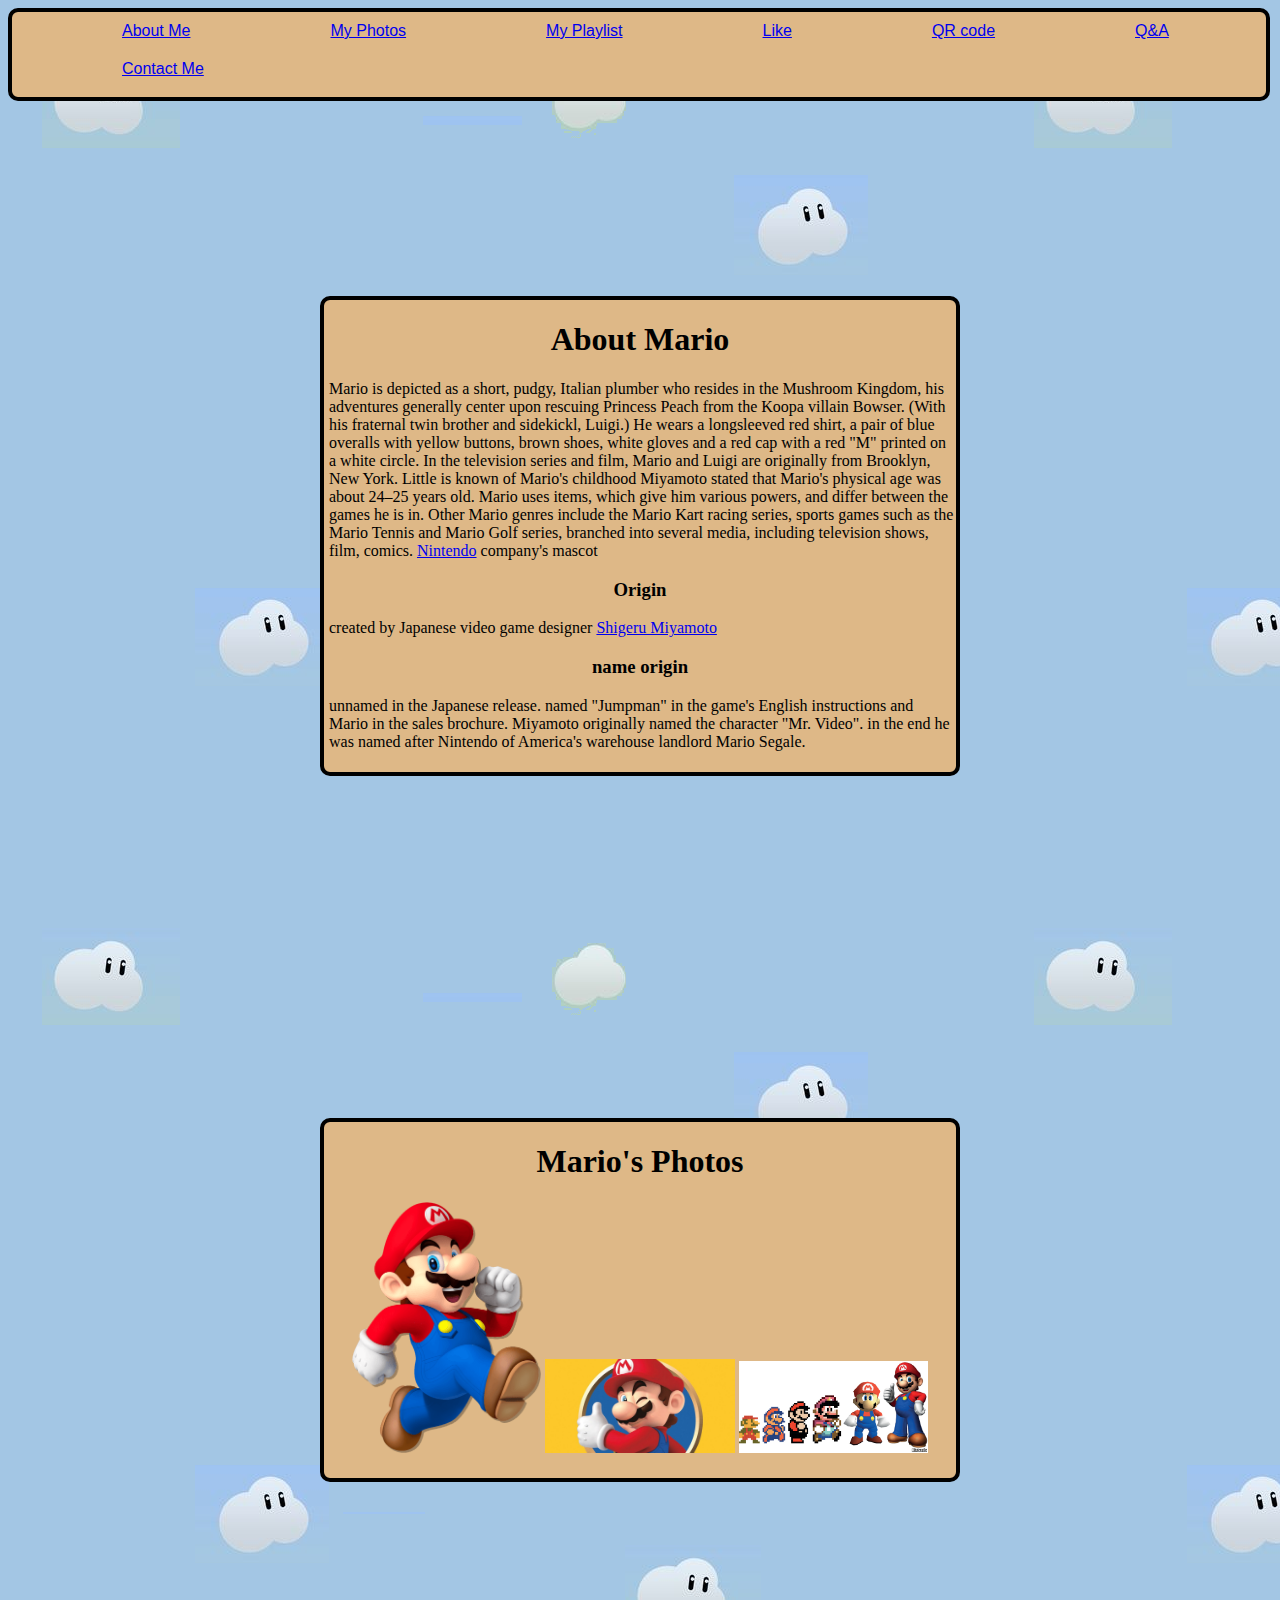
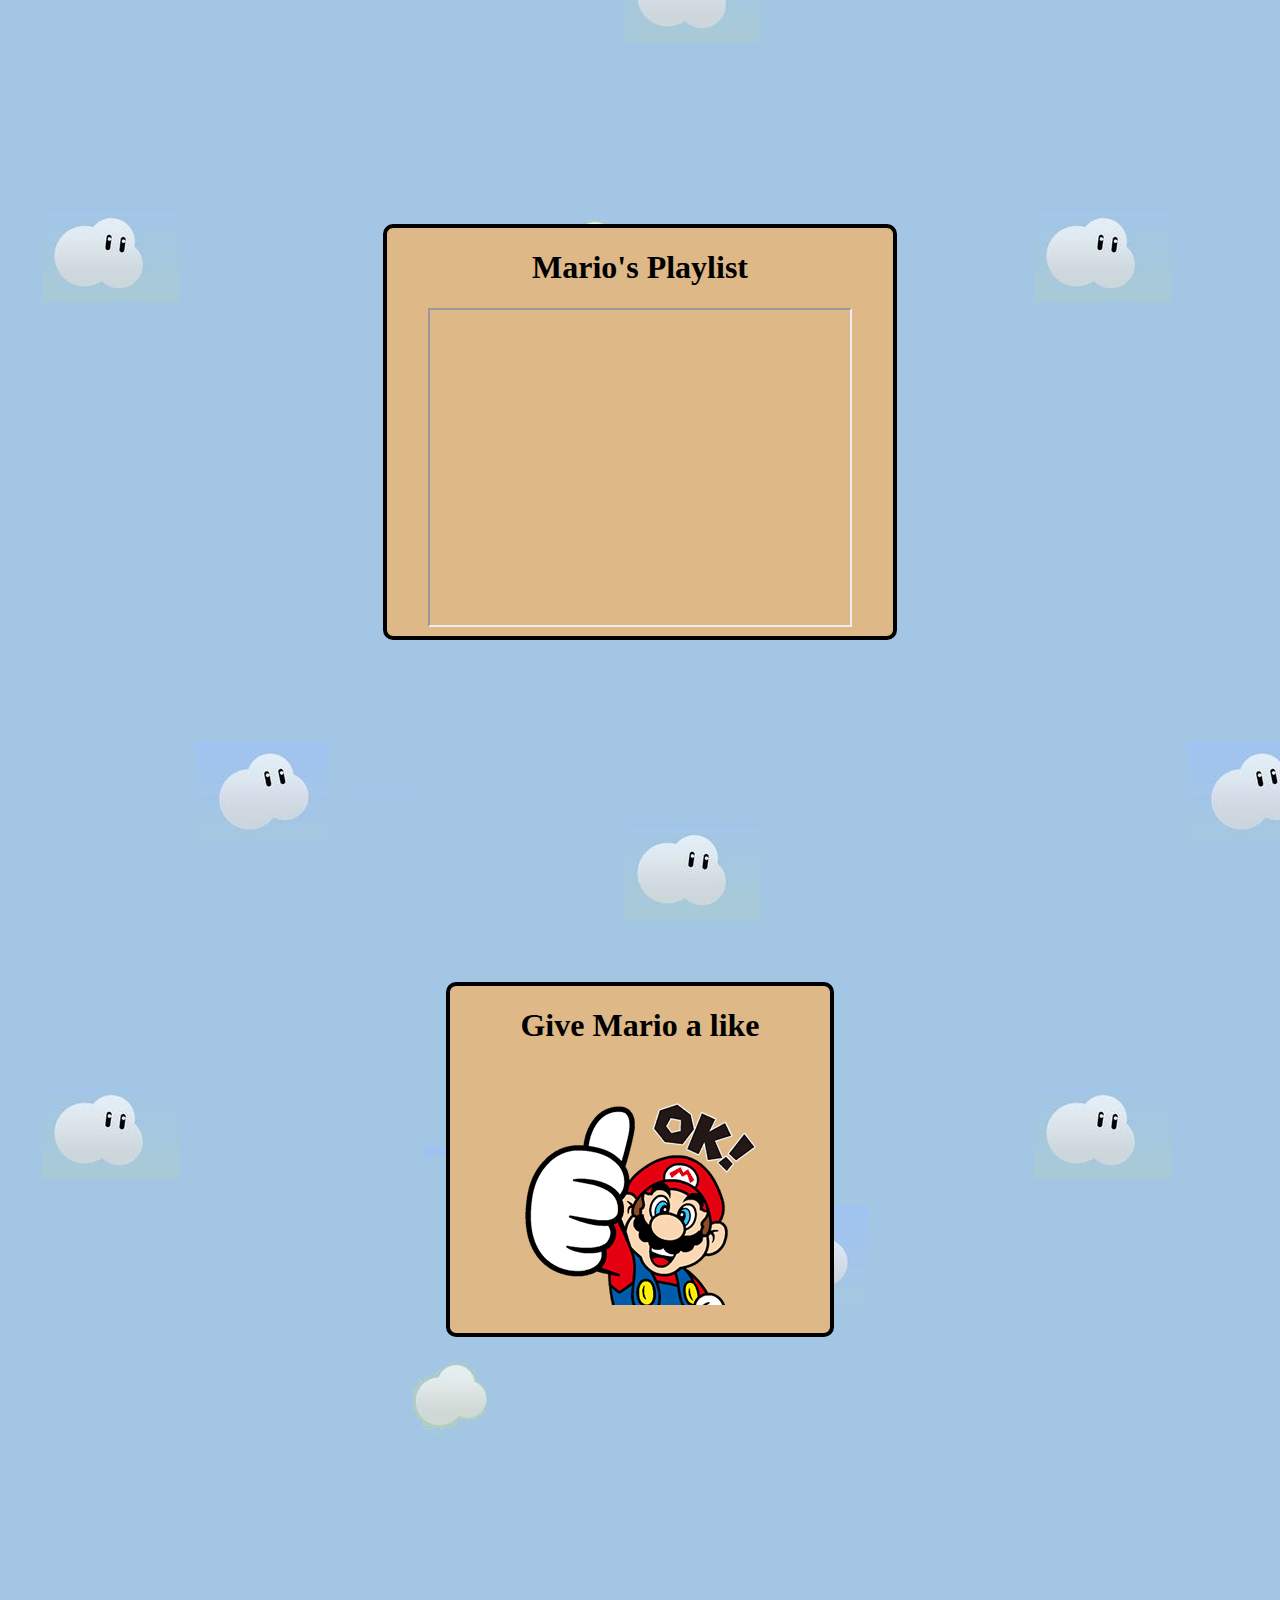
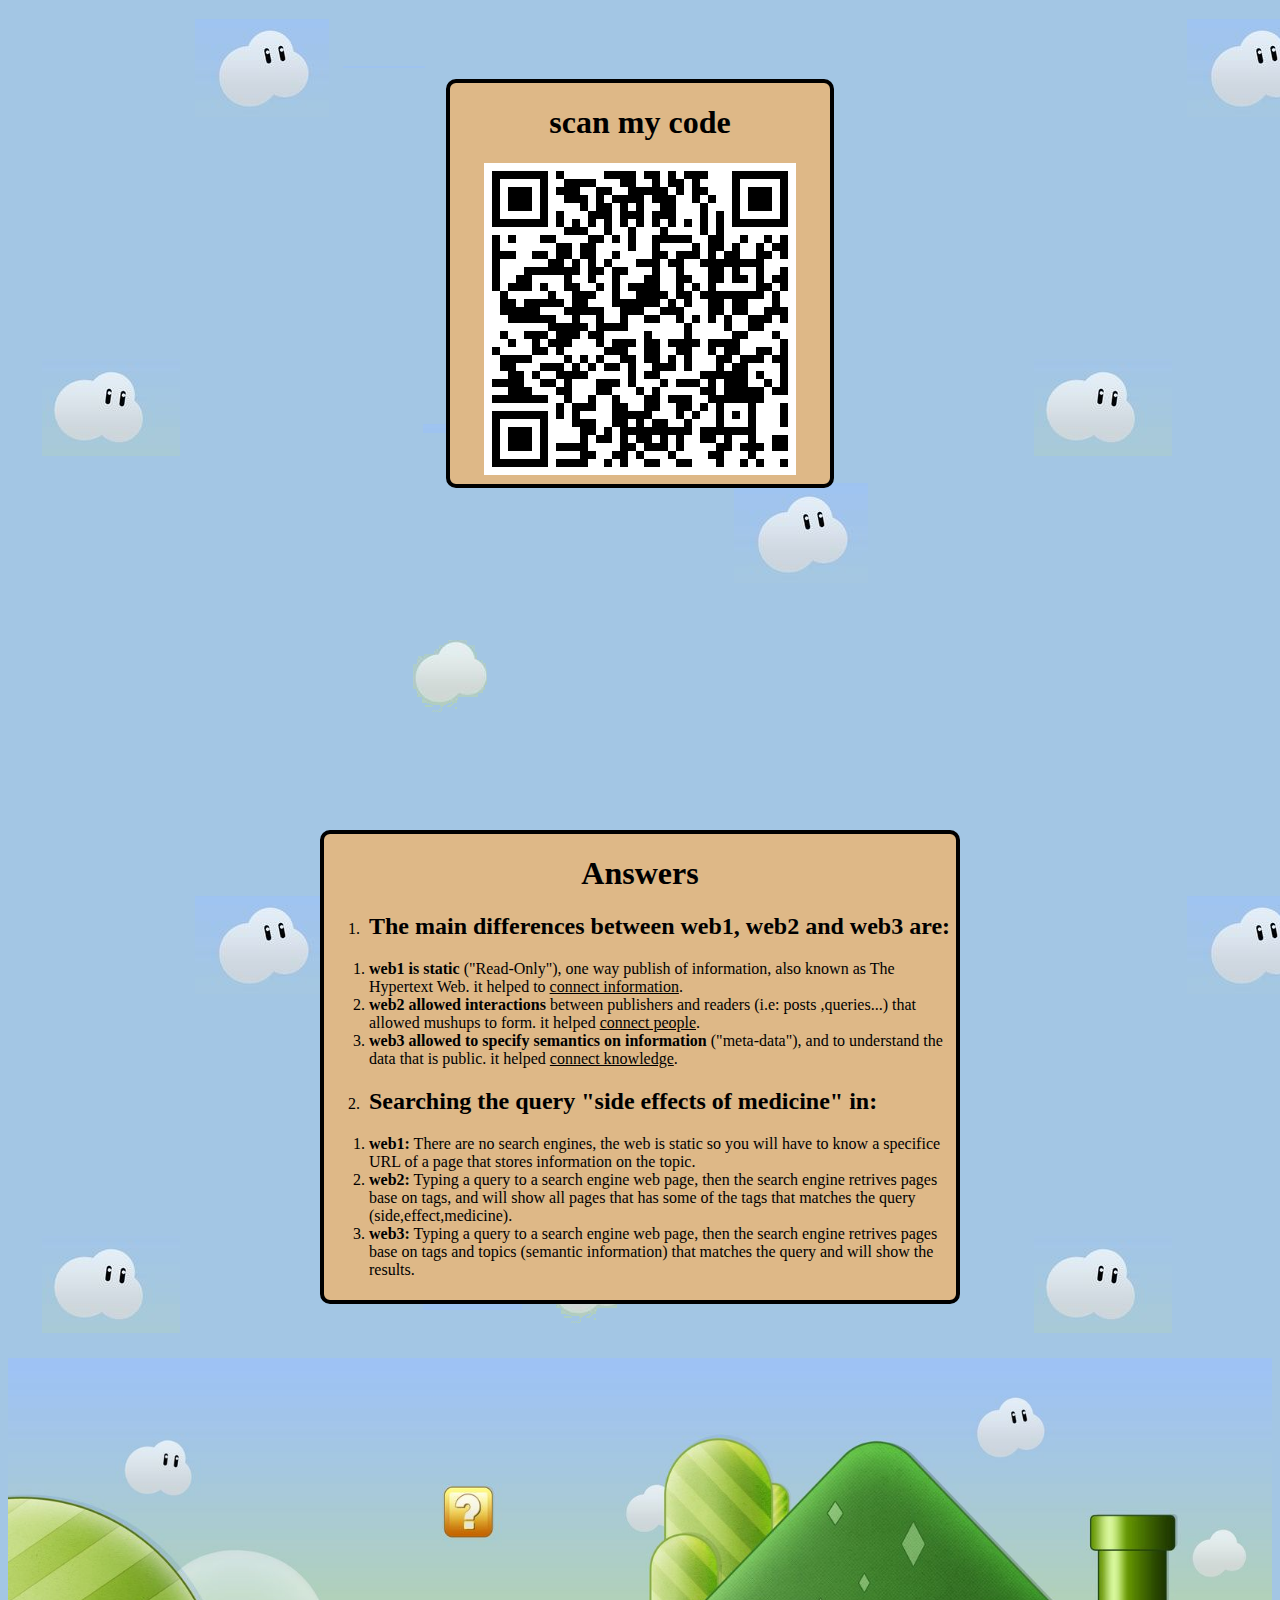
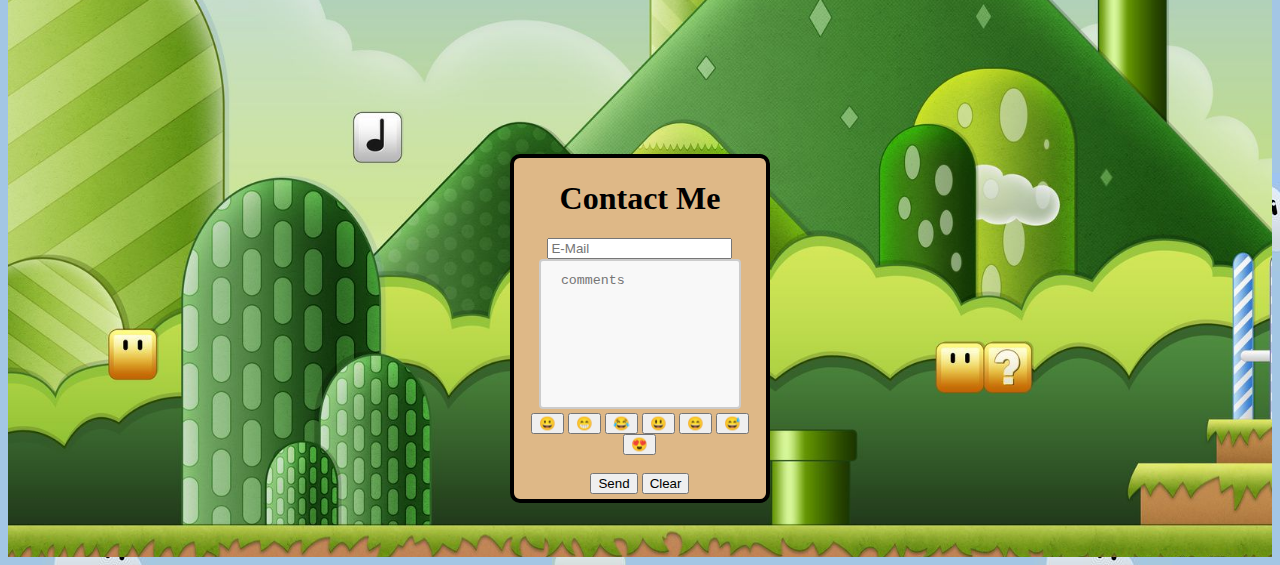
<file: src/Web_Development/Mario/index.html>
﻿<!DOCTYPE html>
<html>
<head>
    <link rel="stylesheet" type="text/css" href="style.css" />
    <meta charset="UTF-8" />
    <title>Super Mario Blog</title>
</head>
<body>
    <div id="fb-root"></div>
    <script async defer crossorigin="anonymous" src="https://connect.facebook.net/en_US/sdk.js#xfbml=1&version=v6.0"></script>

    <div id="menu" class="taskContainer">
        <ul class="menuList">
            <li class="menuListItem"><a class="menuItem" href="#about">About Me</a></li>
            <li class="menuListItem"><a class="menuItem" href="#photos">My Photos</a></li>
            <li class="menuListItem"><a class="menuItem" href="#playlist">My Playlist</a></li>
            <li class="menuListItem"><a class="menuItem" href="#like">Like</a></li>
            <li class="menuListItem"><a class="menuItem" href="#qrcoder">QR code</a></li>
            <li class="menuListItem"><a class="menuItem" href="#spa">Q&A</a></li>
            <li class="menuListItem"><a class="menuItem" href="#contact">Contact Me</a></li>
        </ul>
    </div>

    <section id="about" class="section">
        <br />
        <br />
        <br />
        <br />
        <br />
        <br />
        <br />
        <br />
        <br />
        <br />
        <br />
        <br />
        <br />
        <br />
        <br />
        <br />
        <div class="taskContainer">
            <h1>About Mario</h1>
            <p class="left">
                Mario is depicted as a short, pudgy, Italian plumber who resides in the Mushroom Kingdom, his adventures generally center upon rescuing Princess Peach from the Koopa villain Bowser. (With his fraternal twin brother and sidekickl, Luigi.)
                He wears a longsleeved red shirt, a pair of blue overalls with yellow buttons, brown shoes, white gloves and a red cap with a red "M" printed on a white circle.
                In the television series and film, Mario and Luigi are originally from Brooklyn, New York. Little is known of Mario's childhood
                Miyamoto stated that Mario's physical age was about 24–25 years old.

                Mario uses items, which give him various powers, and differ between the games he is in.

                Other Mario genres include the Mario Kart racing series, sports games such as the Mario Tennis and Mario Golf series, branched into several media, including television shows, film, comics.

                <a href="https://en.wikipedia.org/wiki/Nintendo">Nintendo</a> company's mascot
            </p>
            <h3>Origin</h3>
            <p class="left">
                created by Japanese video game designer <a href="https://en.wikipedia.org/wiki/Shigeru_Miyamoto">Shigeru Miyamoto</a>
            </p>
            <h3>name origin</h3>
            <p class="left">
                unnamed in the Japanese release.
                named "Jumpman" in the game's English instructions and Mario in the sales brochure.
                Miyamoto originally named the character "Mr. Video".
                in the end he was named after Nintendo of America's warehouse landlord Mario Segale.
            </p>
        </div>
        <br />
        <br />
        <br />
    </section>

    <section id="photos" class="section">
        <br />
        <br />
        <br />
        <br />
        <br />
        <br />
        <br />
        <br />
        <br />
        <br />
        <br />
        <br />
        <br />
        <br />
        <br />
        <br />
        <div class="taskContainer">
            <h1>Mario's Photos</h1>
            <p>
                <img src="mario1.png" style="width: 30%" />
                <img src="mario2.jpg" style="width: 30%" />
                <img src="mario3.jpg" style="width: 30%" />
            </p>
        </div>
        <br />
        <br />
        <br />
    </section>

    <section id="playlist" class="section">
        <br />
        <br />
        <br />
        <br />
        <br />
        <br />
        <br />
        <br />
        <br />
        <br />
        <br />
        <br />
        <br />
        <br />
        <br />
        <br />
        <div id="playContainter" class="taskContainer">
            <h1>Mario's Playlist</h1>
            <iframe width="420" height="315" src="https://www.youtube.com/embed/videoseries?list=PLEAE2BCB23A29D7B8" allow="autoplay; encrypted-media" allowfullscreen></iframe>
        </div>
        <br />
        <br />
        <br />
    </section>

    <section id="like" class="section">
        <br />
        <br />
        <br />
        <br />
        <br />
        <br />
        <br />
        <br />
        <br />
        <br />
        <br />
        <br />
        <br />
        <br />
        <br />
        <br />
        <div id="likeContainter" class="taskContainer">
            <h1>Give Mario a like</h1>
            <br />
            <img src="mariolike.png" />
            <br />
            <div class="fb-like" data-href="https://www.facebook.com/SuperMario/?brand_redir=214627038571040" data-width="10" data-layout="standard" data-action="like" data-size="small" data-share="true"></div>
        </div>
        <br />
        <br />
        <br />
    </section>

    <section id="qrcoder" class="section">
        <br />
        <br />
        <br />
        <br />
        <br />
        <br />
        <br />
        <br />
        <br />
        <br />
        <br />
        <br />
        <br />
        <br />
        <br />
        <br />
        <div id="codeContainter" class="taskContainer">
            <h1>scan my code</h1>
            <img src="marioqr.png" />
        </div>
        <br />
        <br />
        <br />
    </section>

    <section id="spa" class="section">
        <br />
        <br />
        <br />
        <br />
        <br />
        <br />
        <br />
        <br />
        <br />
        <br />
        <br />
        <br />
        <br />
        <br />
        <br />
        <br />
        <div class="taskContainer">
            <h1>Answers</h1>
            <ol>
                <li>
                    <h2 class="left">The main differences between web1, web2 and web3 are:</h2>
                    <ol class="left">
                        <li><b>web1 is static</b> ("Read-Only"), one way publish of information, also known as The Hypertext Web. it helped to <u>connect information</u>.</li>
                        <li><b>web2 allowed interactions</b> between publishers and readers (i.e: posts ,queries...) that allowed mushups to form. it helped <u>connect people</u>.</li>
                        <li><b>web3 allowed to specify semantics on information</b> ("meta-data"), and to understand the data that is public. it helped <u>connect knowledge</u>.</li>
                    </ol>
                </li>
                <li>
                    <h2 class="left">Searching the query "side effects of medicine" in:</h2>
                    <ol class="left">
                        <li><b>web1:</b> There are no search engines, the web is static so you will have to know a specifice URL of a page that stores information on the topic.</li>
                        <li><b>web2:</b> Typing a query to a search engine web page, then the search engine retrives pages base on tags, and will show all pages that has some of the tags that matches the query (side,effect,medicine).</li>
                        <li><b>web3:</b> Typing a query to a search engine web page, then the search engine retrives pages base on tags and topics (semantic information) that matches the query and will show the results.</li>
                    </ol>
                </li>
            </ol>
        </div>
        <br />
        <br />
        <br />
    </section>

    <section id="contact" class="section">
        <br />
        <br />
        <br />
        <br />
        <br />
        <br />
        <br />
        <br />
        <br />
        <br />
        <br />
        <br />
        <br />
        <br />
        <br />
        <br />
        <br />
        <br />
        <br />
        <br />
        <br />
        <br />
        <div id="contactContainter" class="taskContainer">
            <h1>Contact Me</h1>
            <form action="mailto:attiasas@post.bgu.ac.il" method="get" enctype="text/plain">
                <input type="hidden" name="subject" value="mail from mario page"/>

                <input type="email" name="from" placeholder="E-Mail" />
                <br />
                <textarea placeholder="comments" id="comments" name="body" rows="10" cols="40"></textarea>
                <br />

                <input type="button" onclick="addEmojy(this.id)" id="128512" value="&#128512" />
                <input type="button" onclick="addEmojy(this.id)" id="128513" value="&#128513" />
                <input type="button" onclick="addEmojy(this.id)" id="128514" value="&#128514" />
                <input type="button" onclick="addEmojy(this.id)" id="128515" value="&#128515" />
                <input type="button" onclick="addEmojy(this.id)" id="128516" value="&#128516" />
                <input type="button" onclick="addEmojy(this.id)" id="128517" value="&#128517" />
                <input type="button" onclick="addEmojy(this.id)" id="128525" value="&#128525" />
                <br />
                <br />

                <input type="submit" value="Send" />
                <input type="reset" value="Clear" />
                <br />
            </form>
        </div>
        <br />
        <br />
        <br />
    </section>

    <script type="text/javascript">
        function addEmojy(clicked_id) {
            let msg = document.getElementById('comments').value;

            let temp = document.createElement('div');
            temp.innerHTML = '&#' + clicked_id;
            let z = temp.innerHTML;

            document.getElementById('comments').value = msg + '' + z;

            delete (temp);
        }
    </script>

    <script type="text/javascript">
        $(document).scroll(function () {
            $('#menu').toggle($(this).scrollTop() > 1000)
        });
    </script>
</body>
</html>
</file>
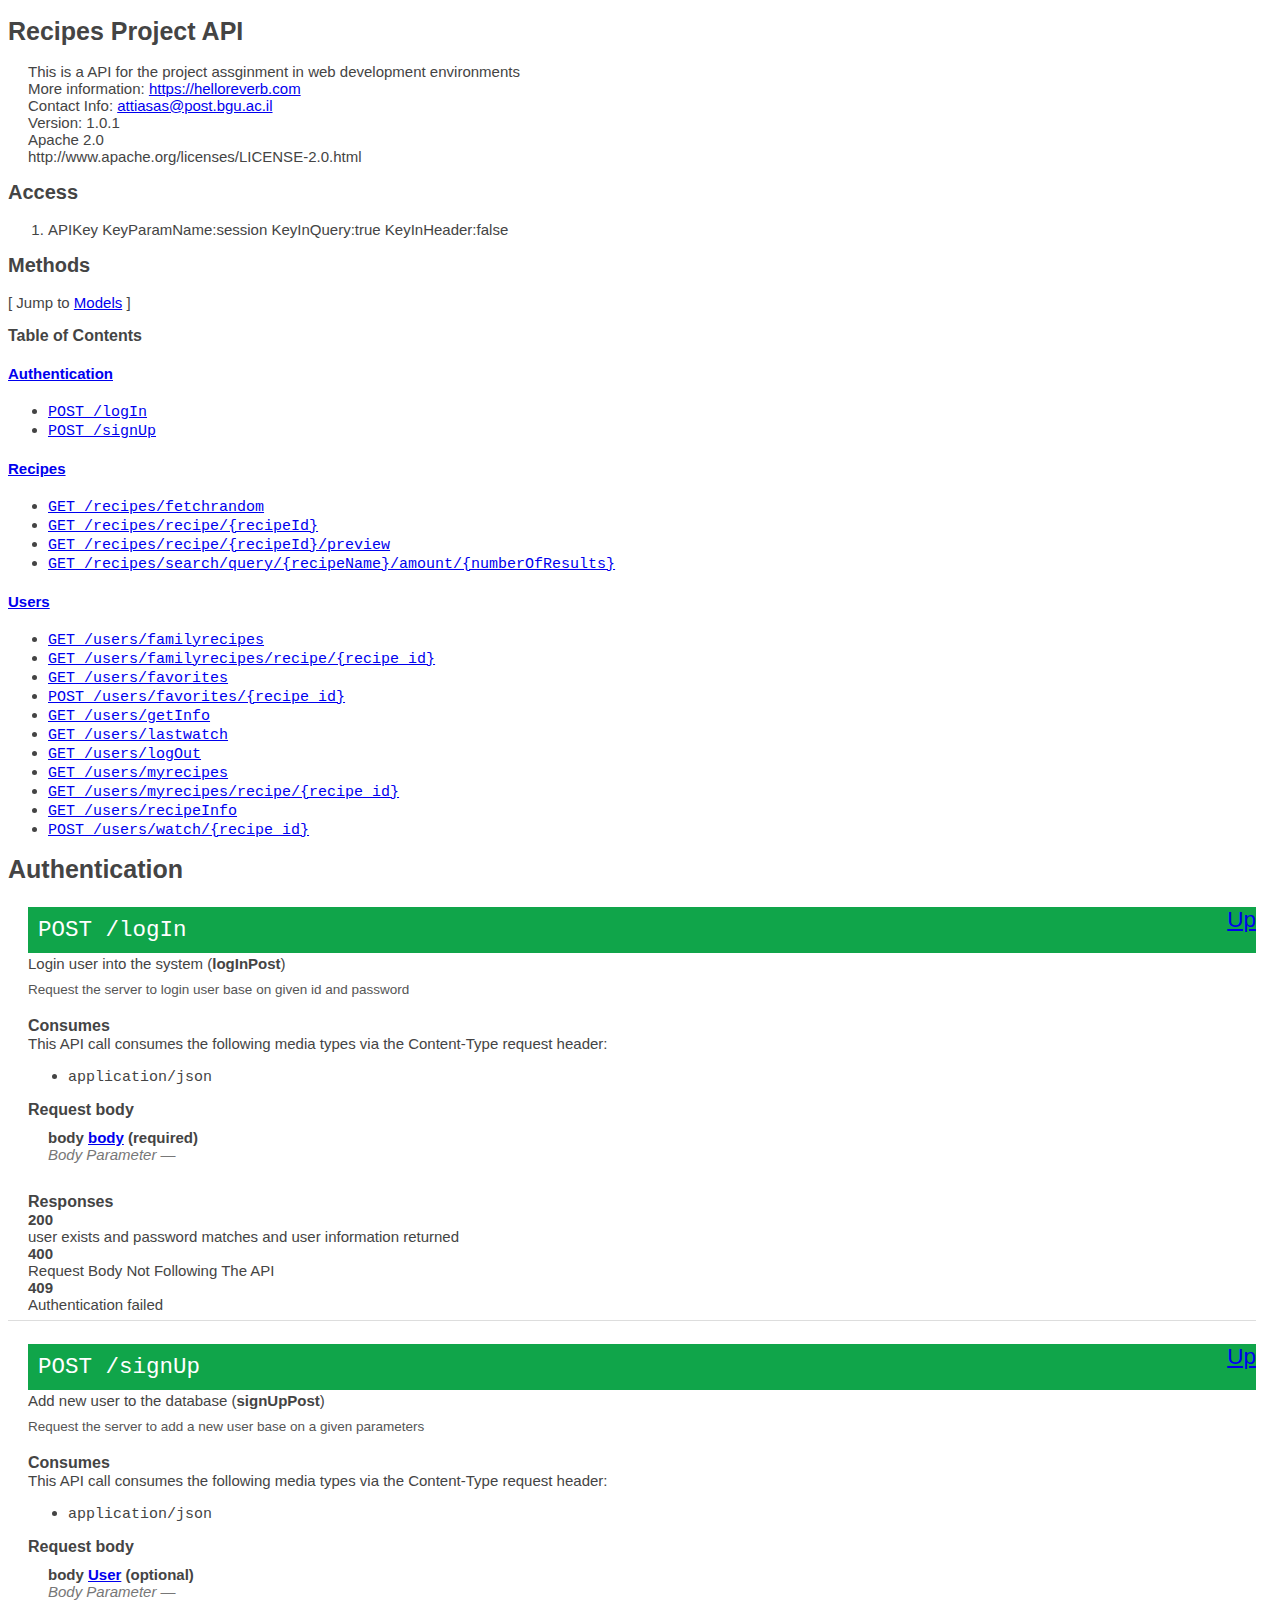
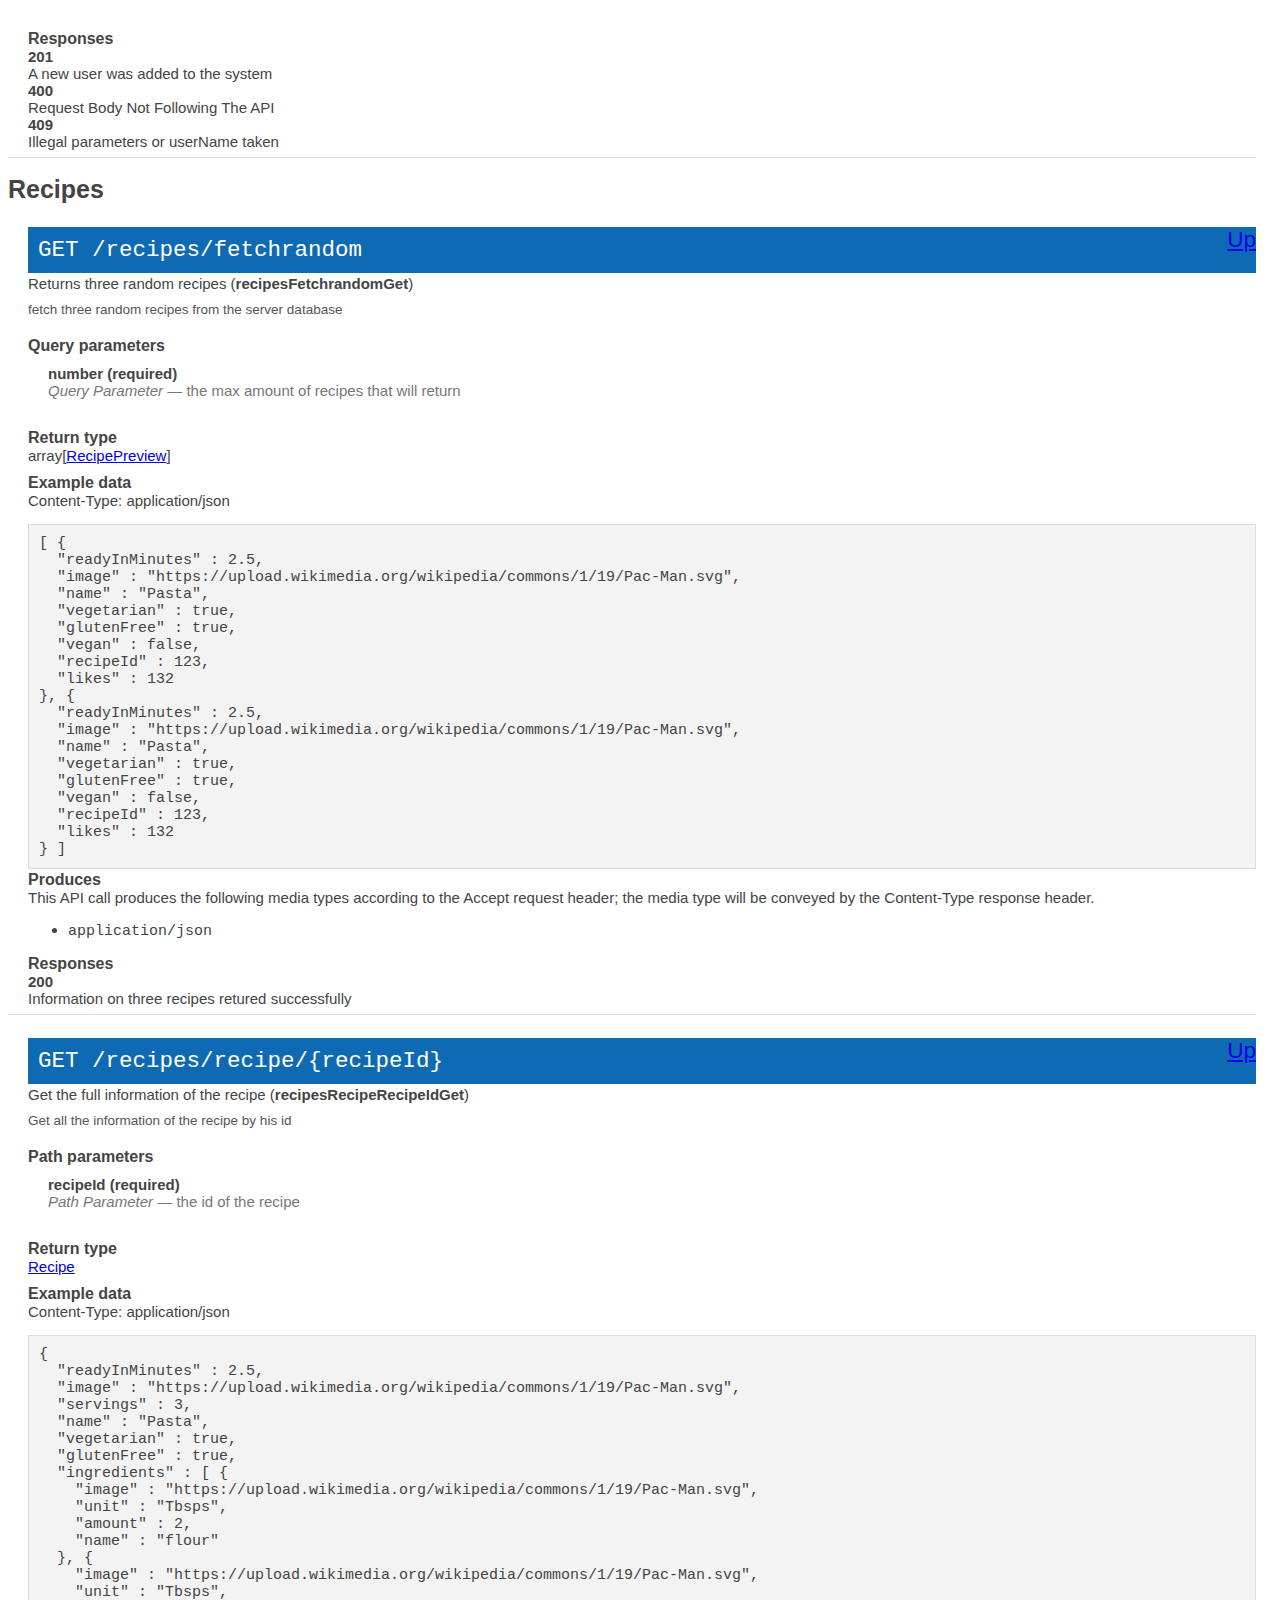
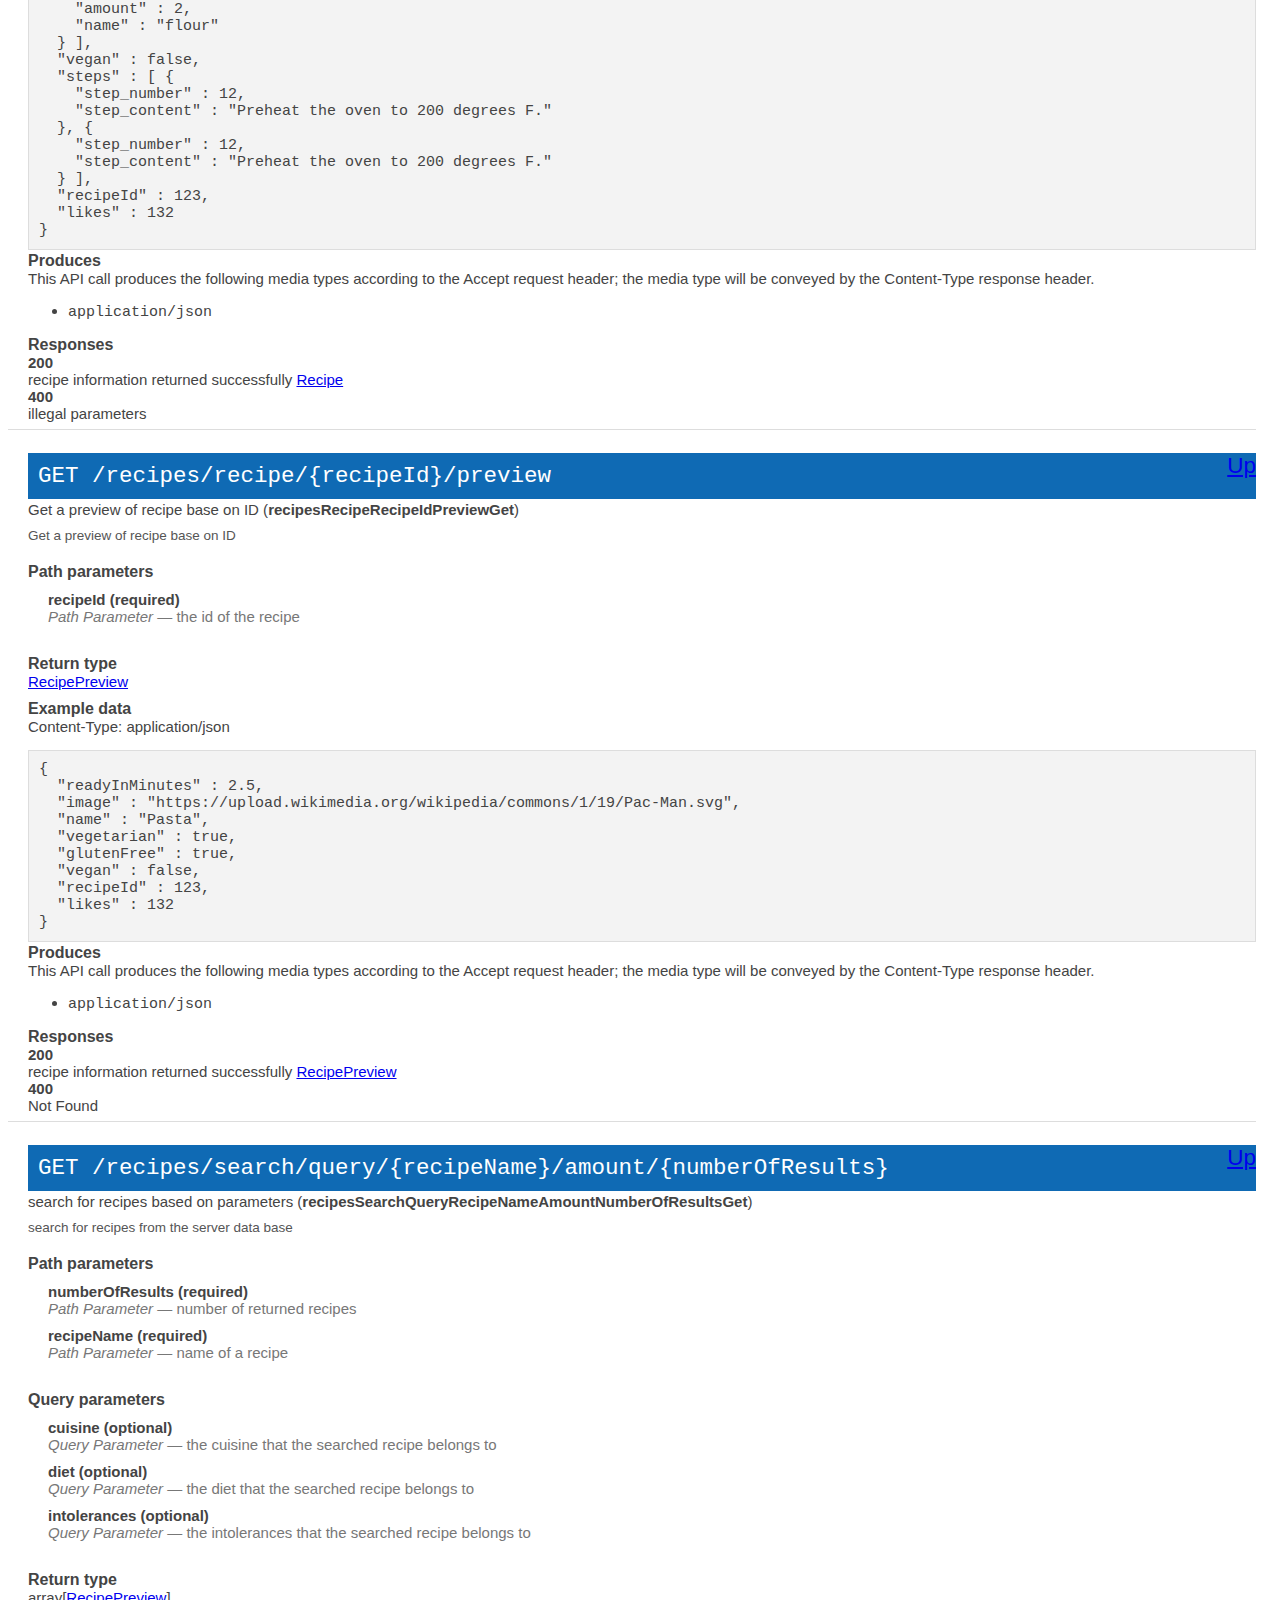
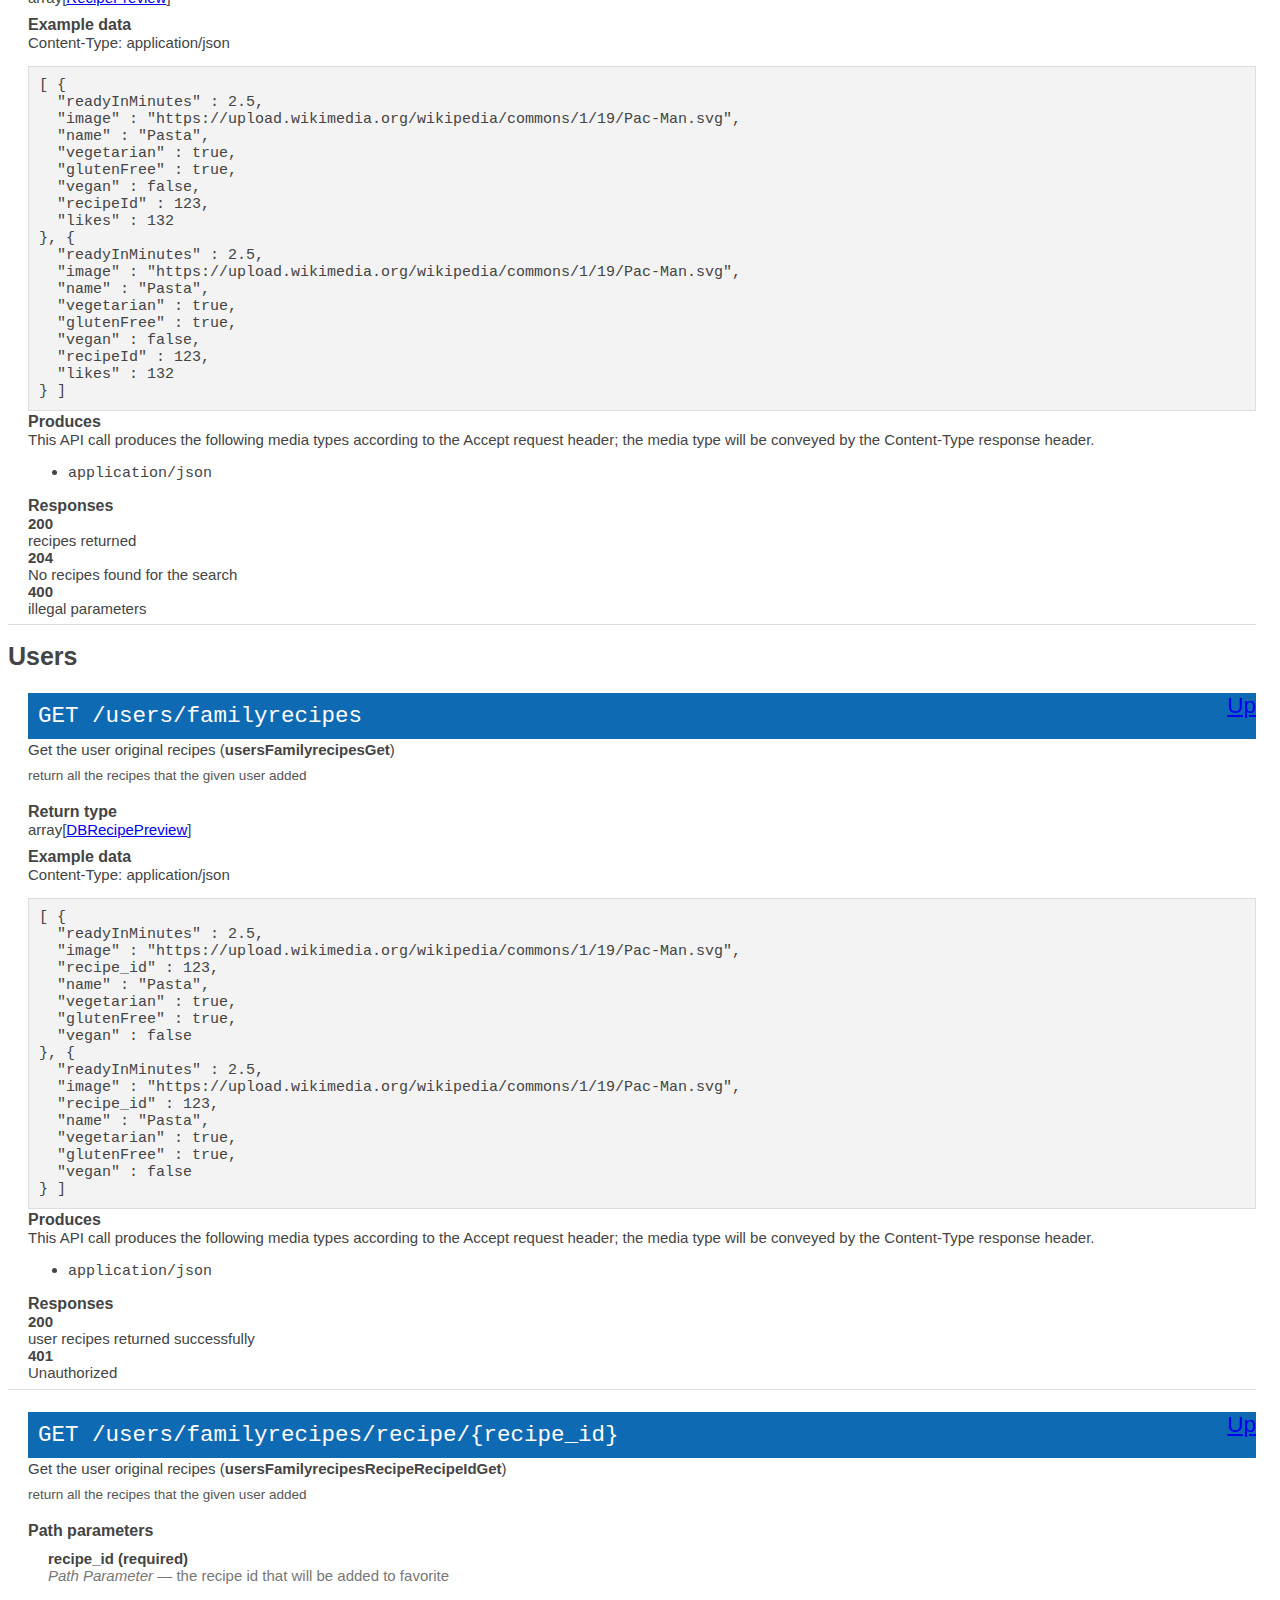
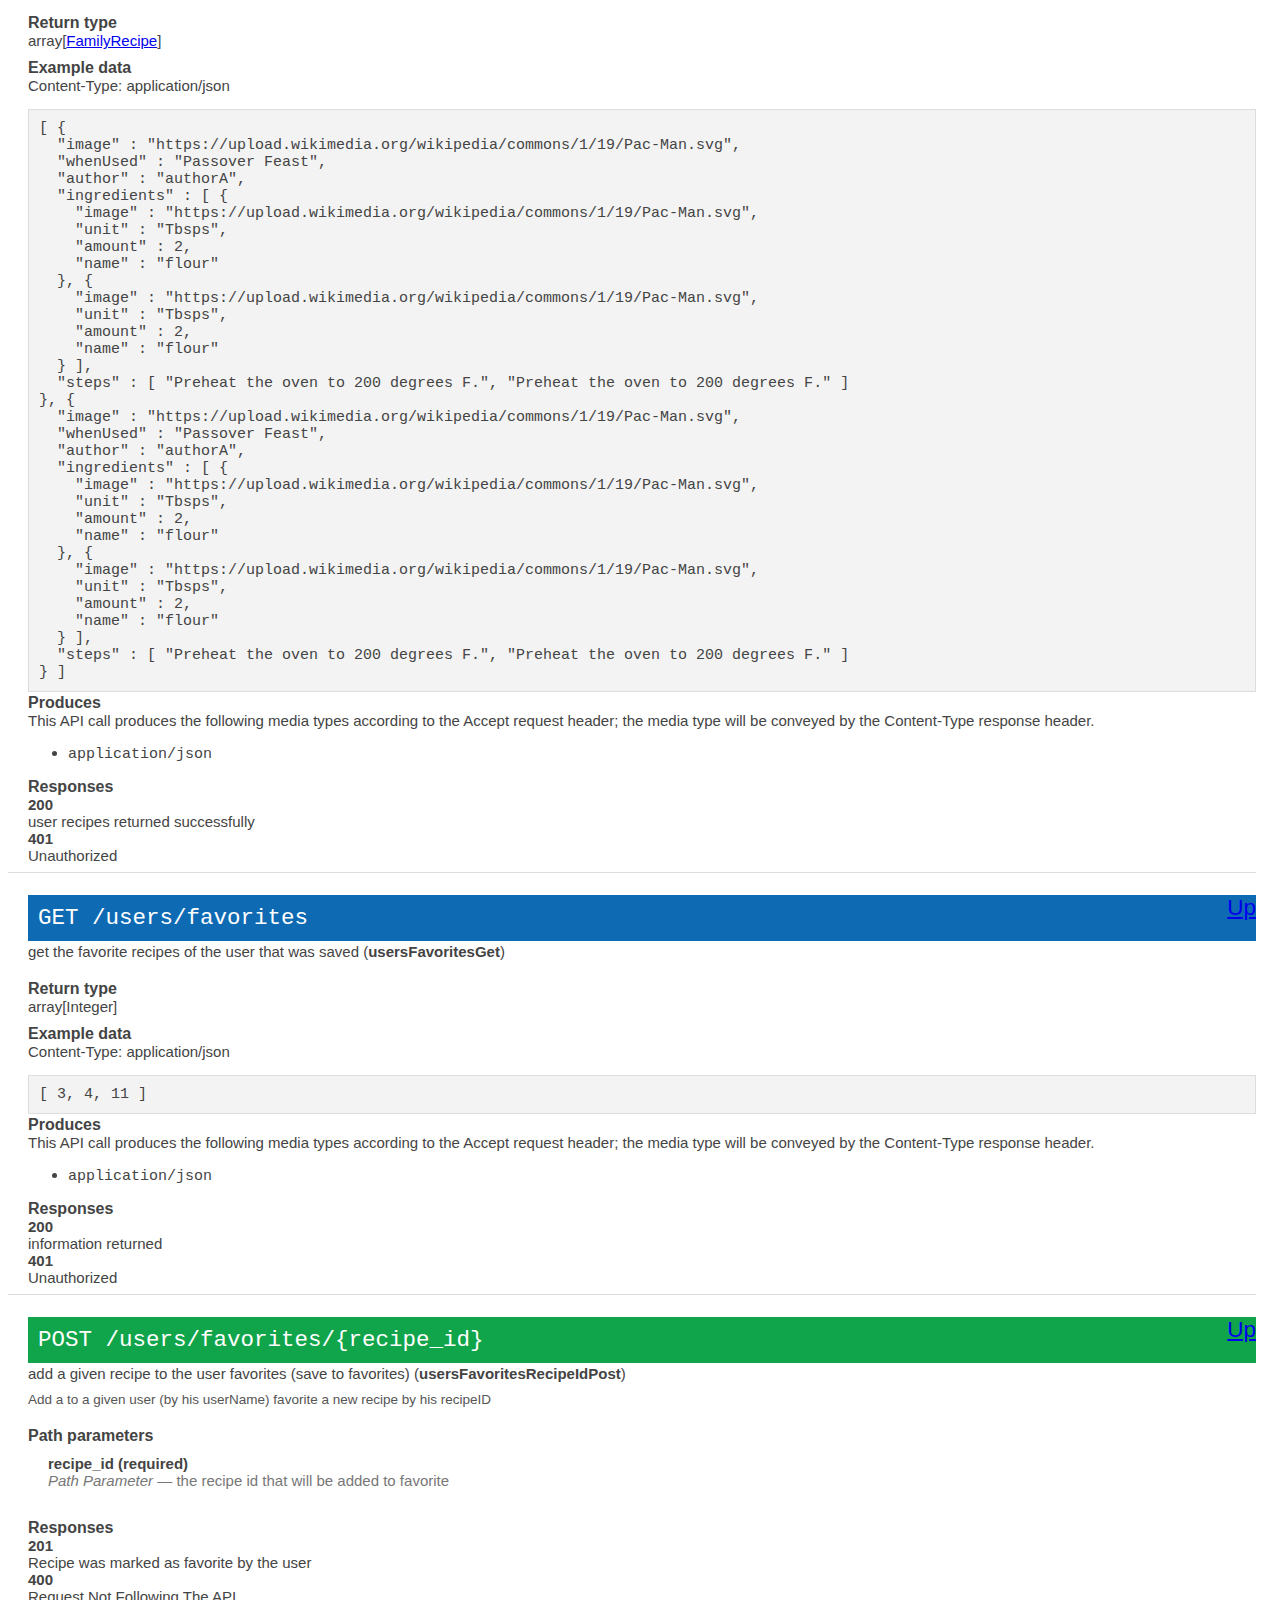
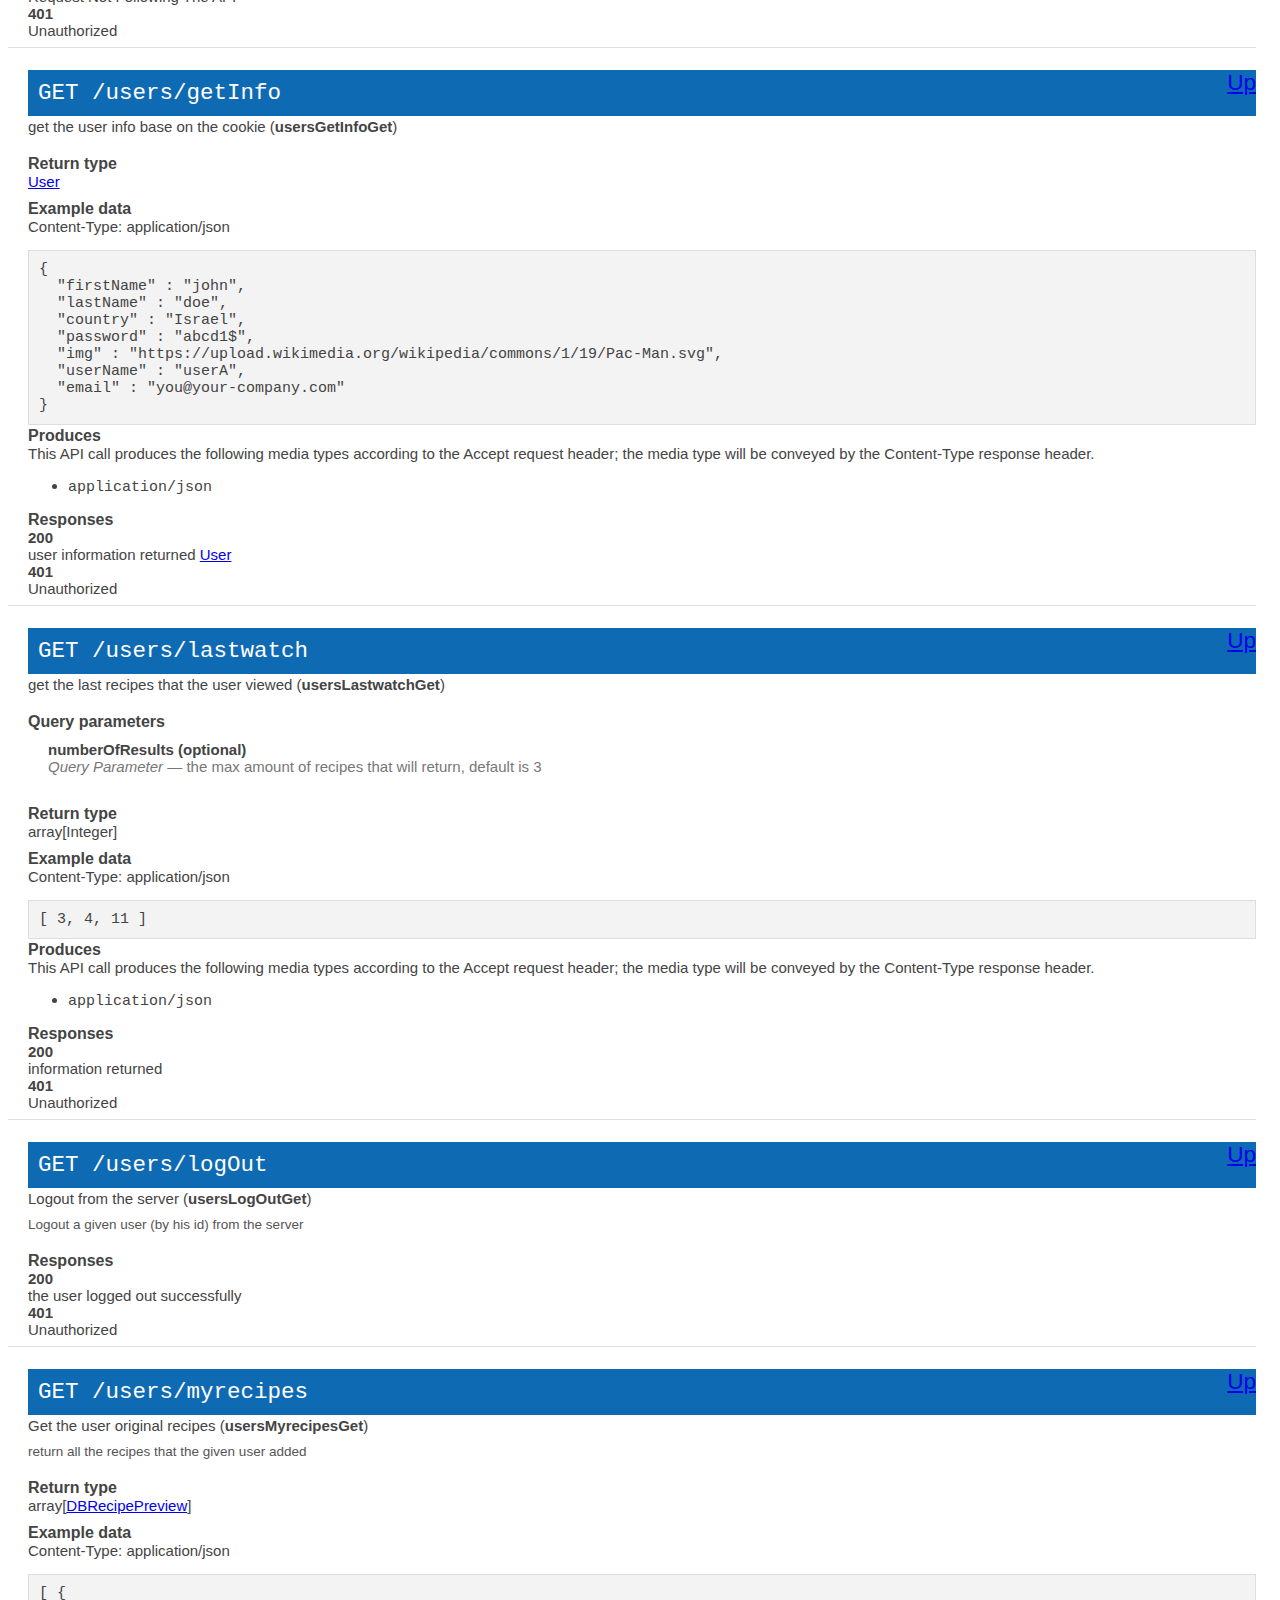
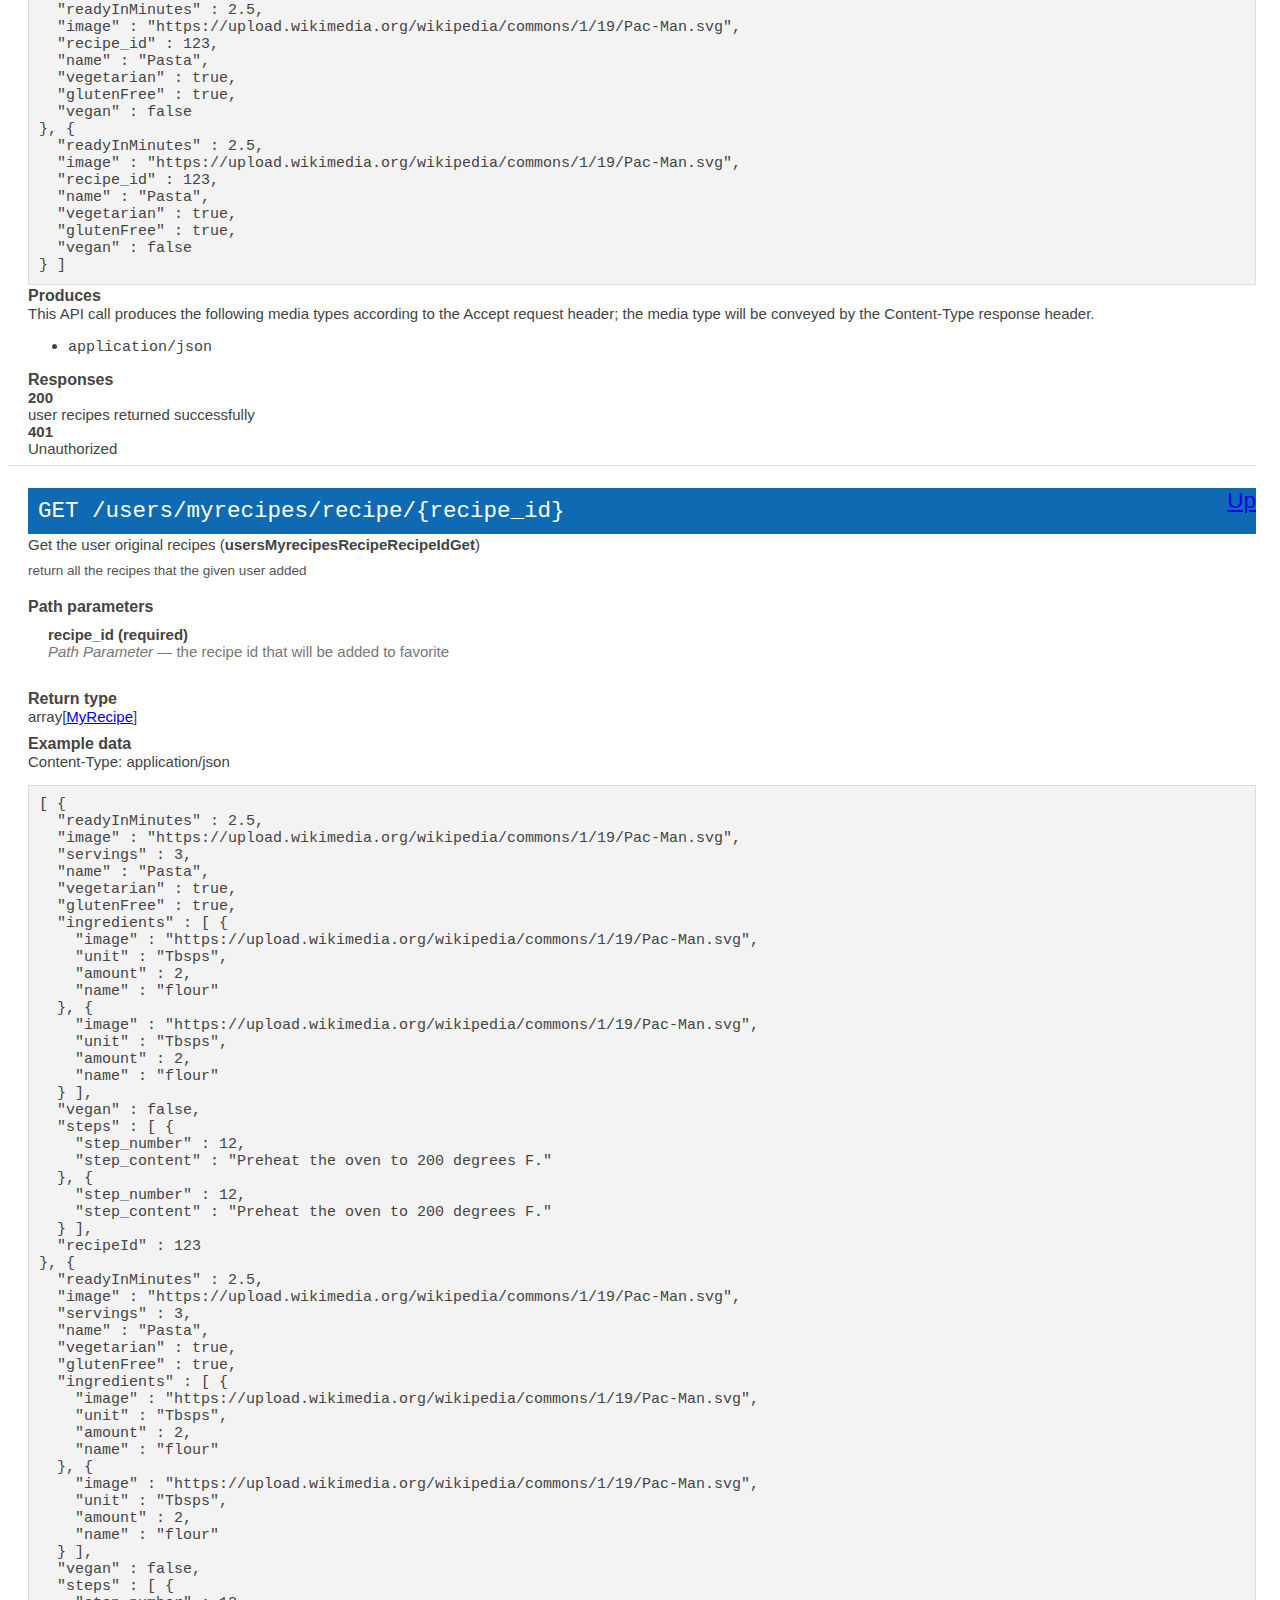
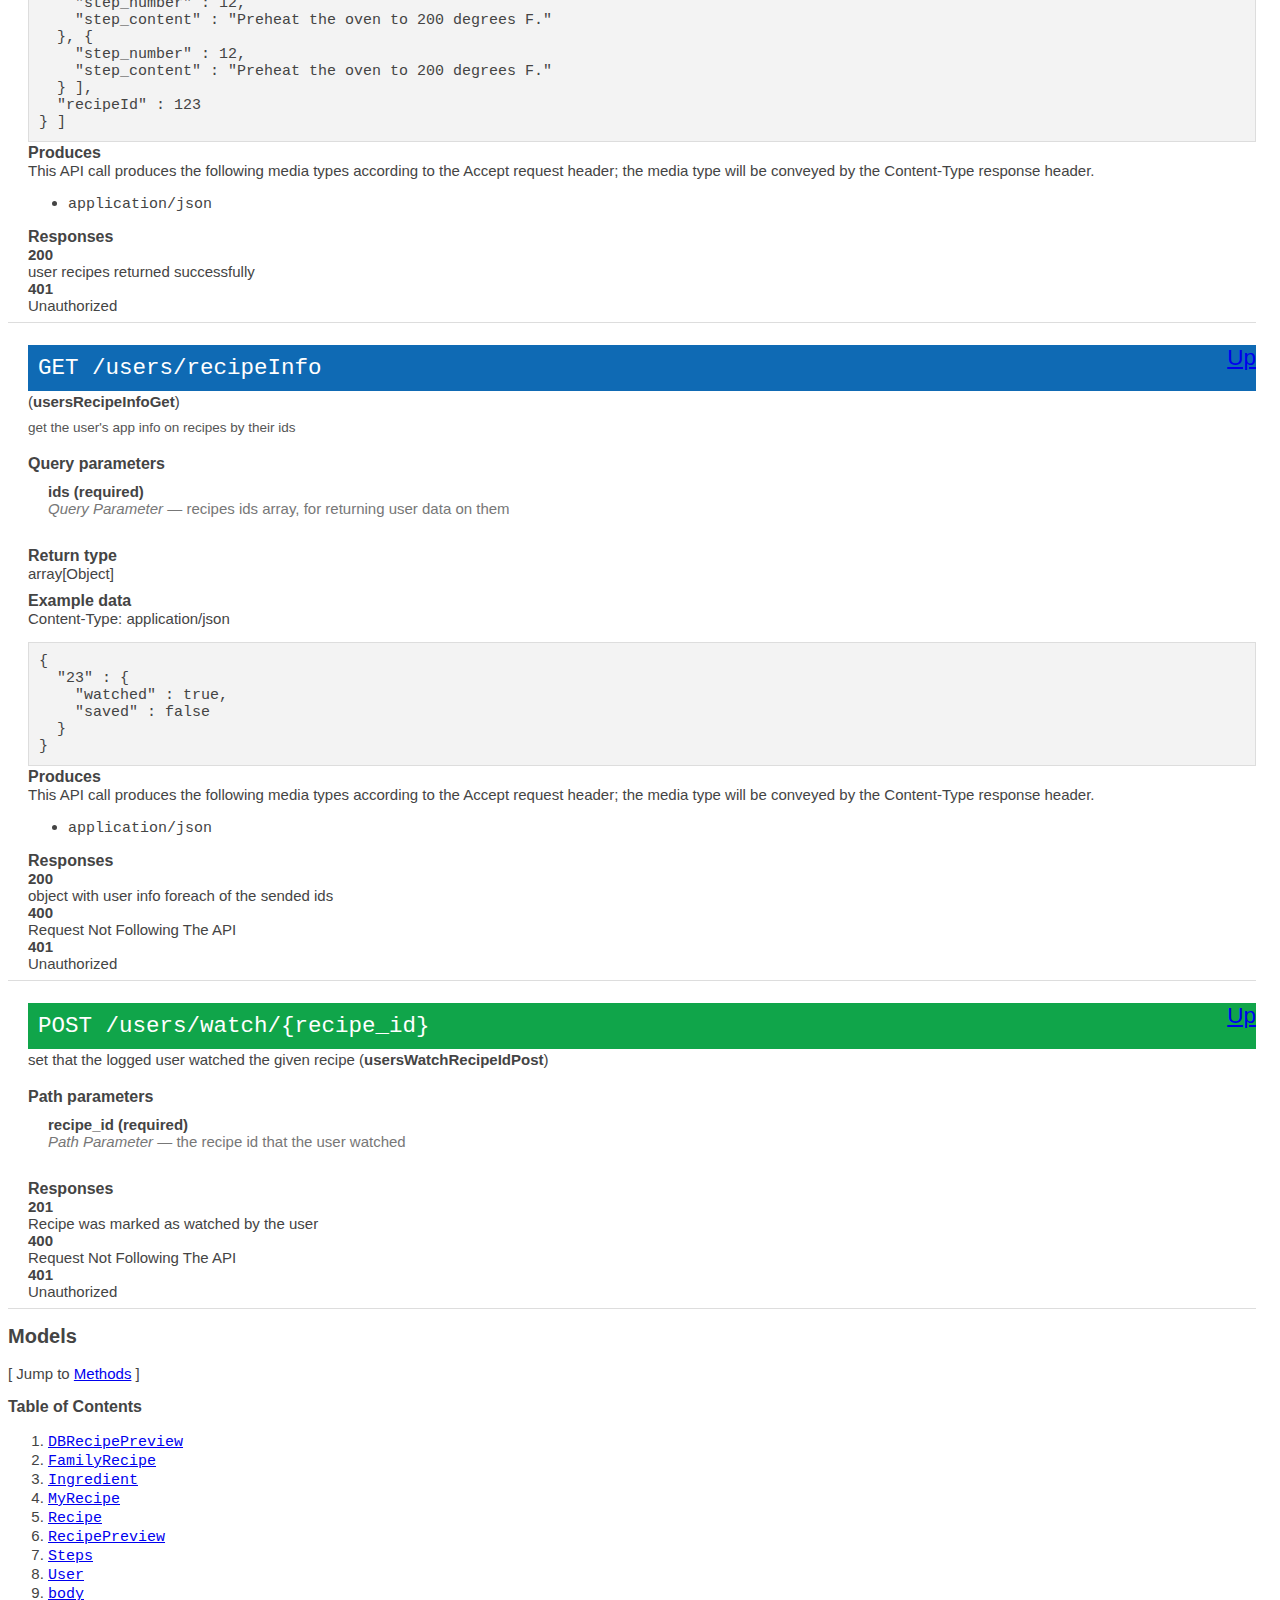
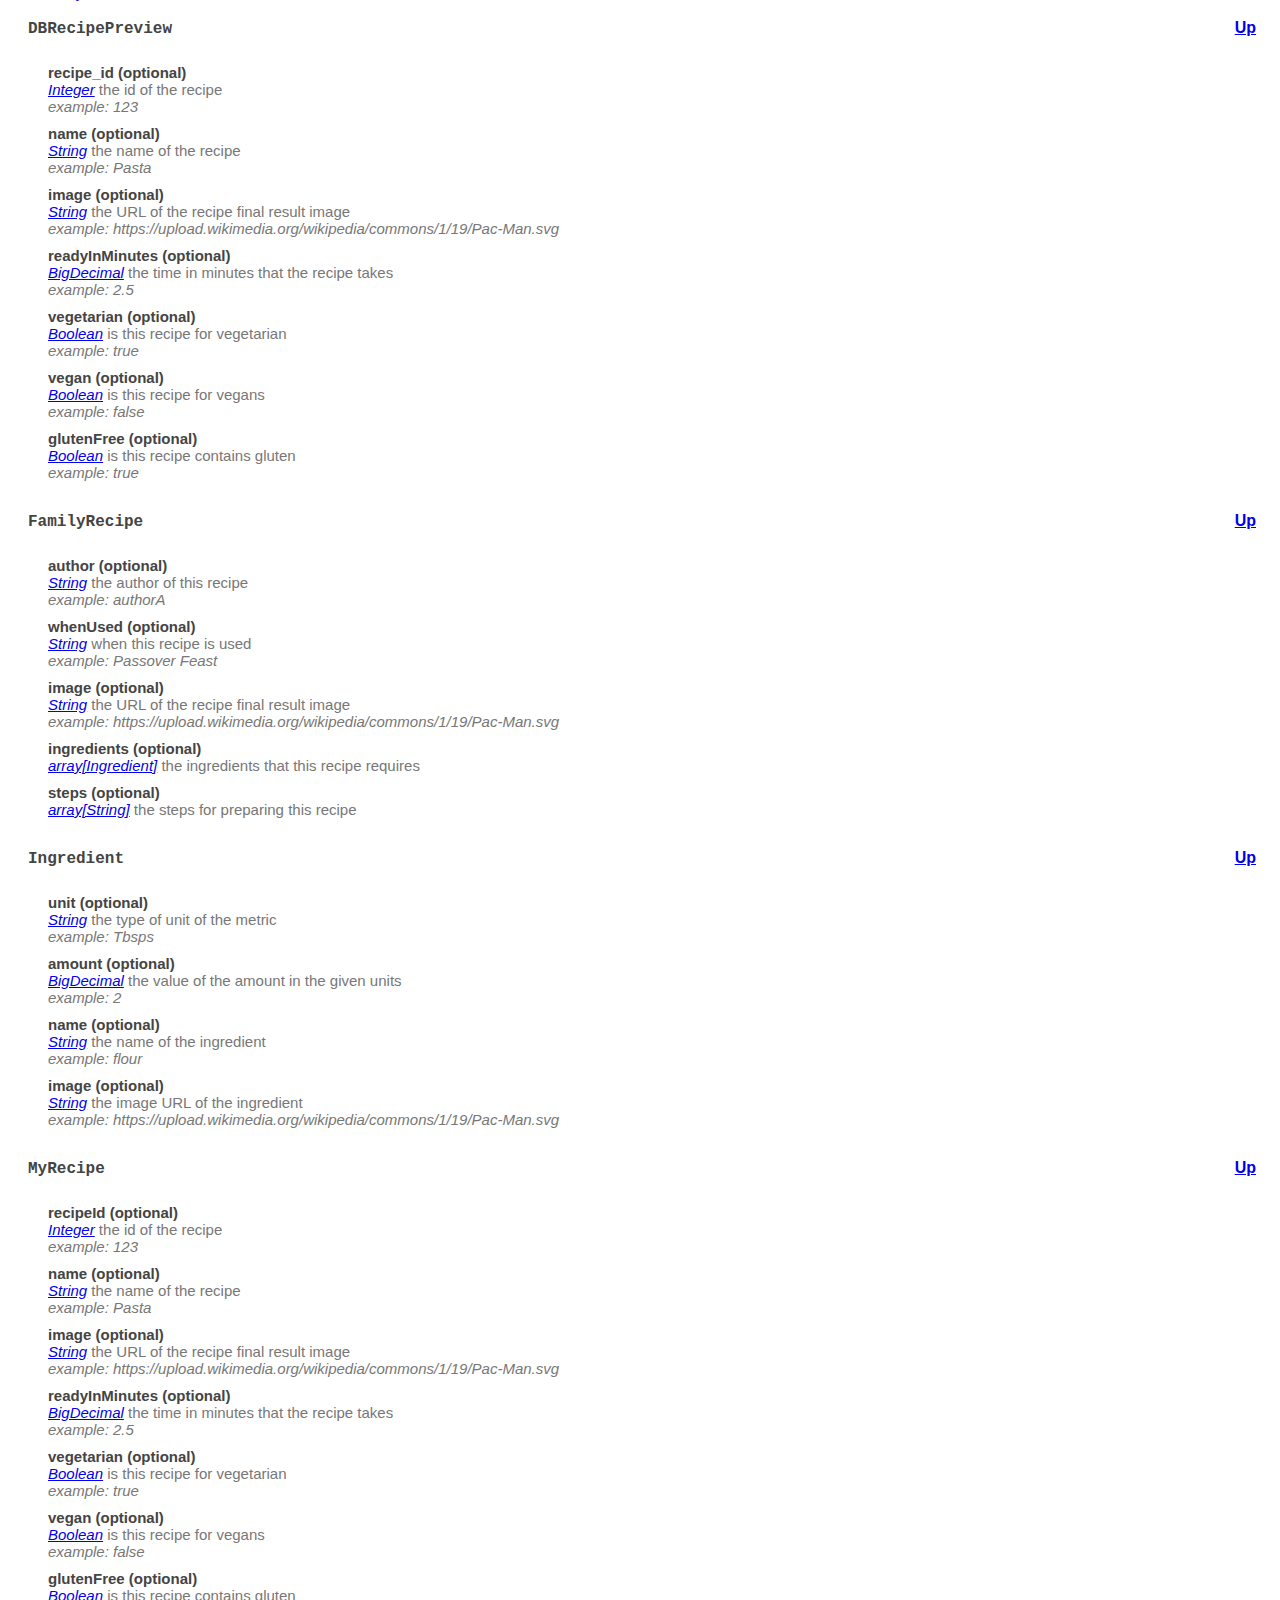
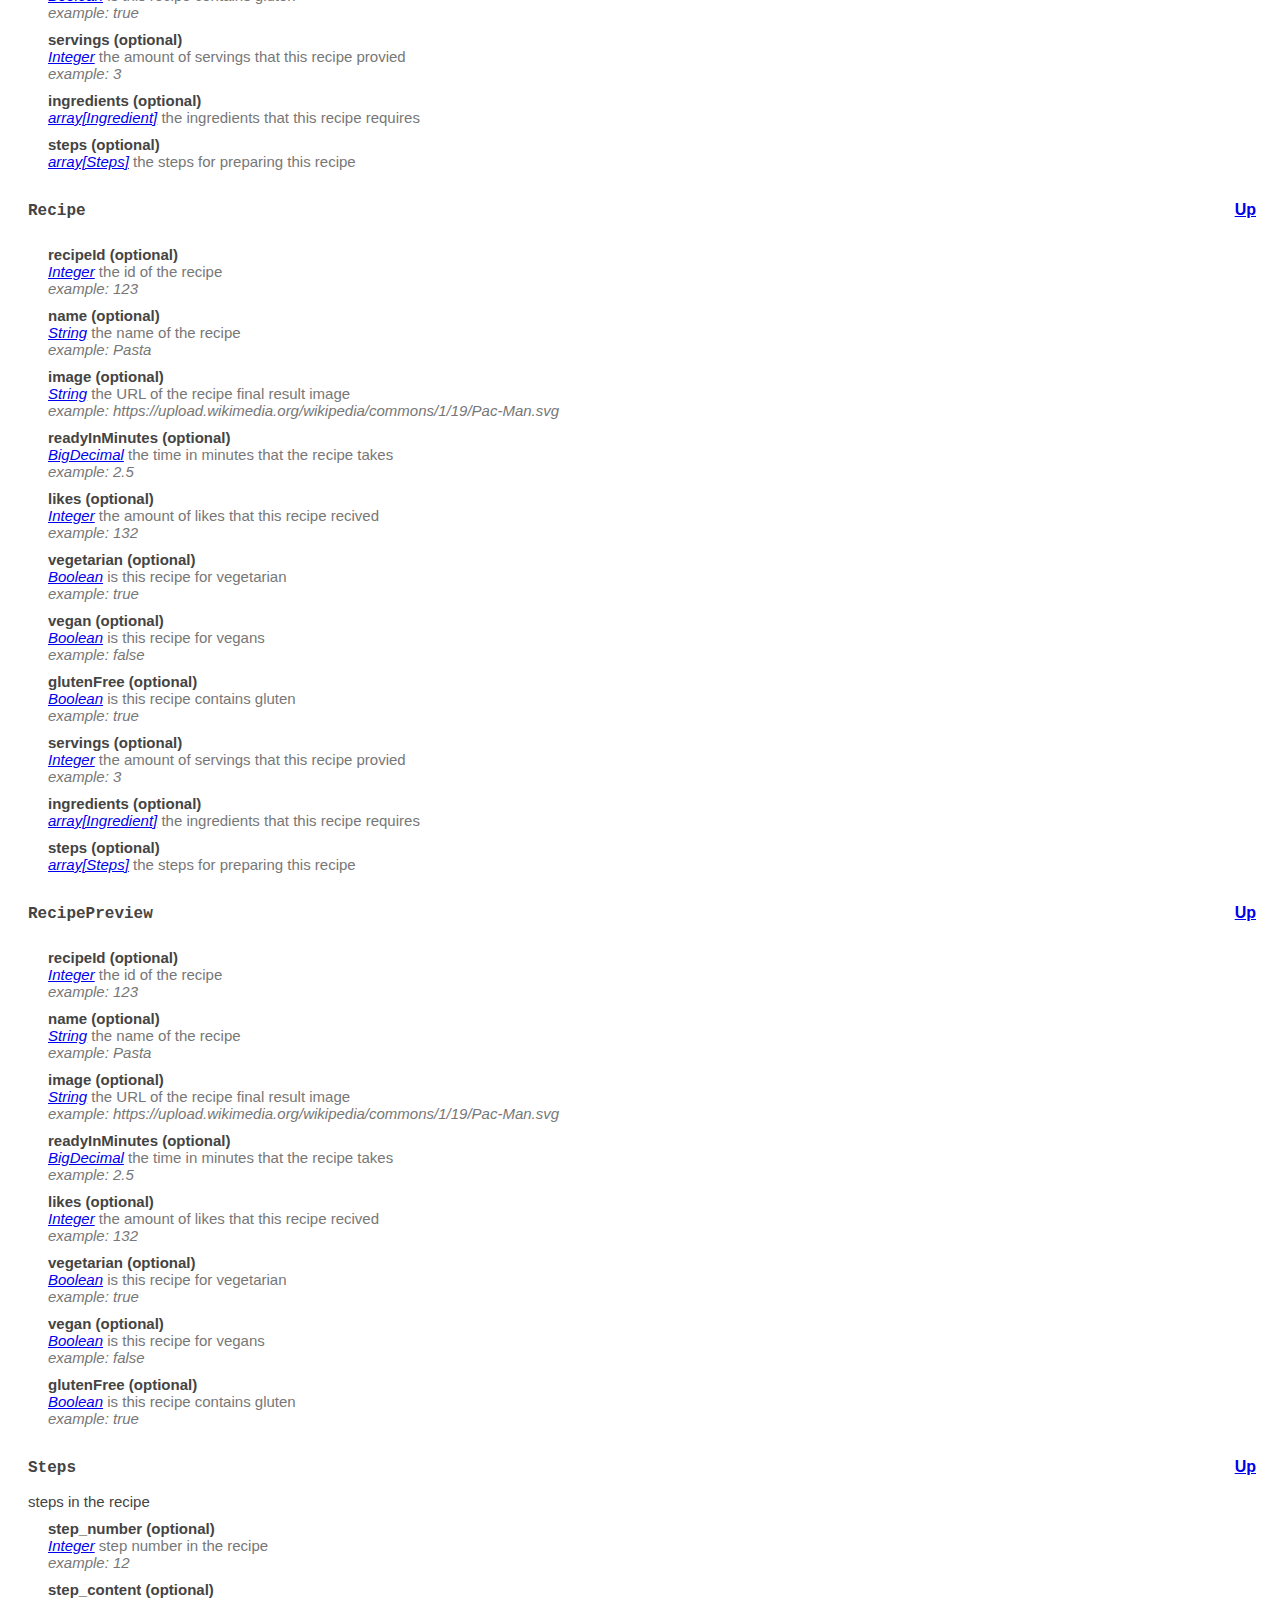
<file: src/Web_Development/Recipes_Backend/API/API.html>
<!doctype html>
<html>
  <head>
    <title>Recipes Project API</title>
    <style type="text/css">
      body {
      	font-family: Trebuchet MS, sans-serif;
      	font-size: 15px;
      	color: #444;
      	margin-right: 24px;
      }
      
      h1	{
      	font-size: 25px;
      }
      h2	{
      	font-size: 20px;
      }
      h3	{
      	font-size: 16px;
      	font-weight: bold;
      }
      hr	{
      	height: 1px;
      	border: 0;
      	color: #ddd;
      	background-color: #ddd;
      }
      
      .app-desc {
        clear: both;
        margin-left: 20px;
      }
      .param-name {
        width: 100%;
      }
      .license-info {
        margin-left: 20px;
      }
      
      .license-url {
        margin-left: 20px;
      }
      
      .model {
        margin: 0 0 0px 20px;
      }
      
      .method {
        margin-left: 20px;
      }
      
      .method-notes	{
      	margin: 10px 0 20px 0;
      	font-size: 90%;
      	color: #555;
      }
      
      pre {
        padding: 10px;
        margin-bottom: 2px;
      }
      
      .http-method {
       text-transform: uppercase;
      }
      
      pre.get {
        background-color: #0f6ab4;
      }
      
      pre.post {
        background-color: #10a54a;
      }
      
      pre.put {
        background-color: #c5862b;
      }
      
      pre.delete {
        background-color: #a41e22;
      }
      
      .huge	{
      	color: #fff;
      }
      
      pre.example {
        background-color: #f3f3f3;
        padding: 10px;
        border: 1px solid #ddd;
      }
      
      code {
        white-space: pre;
      }
      
      .nickname {
        font-weight: bold;
      }
      
      .method-path {
        font-size: 1.5em;
        background-color: #0f6ab4;
      }
      
      .up {
        float:right;
      }
      
      .parameter {
        width: 500px;
      }
      
      .param {
        width: 500px;
        padding: 10px 0 0 20px;
        font-weight: bold;
      }
      
      .param-desc {
        width: 700px;
        padding: 0 0 0 20px;
        color: #777;
      }
      
      .param-type {
        font-style: italic;
      }
      
      .param-enum-header {
      width: 700px;
      padding: 0 0 0 60px;
      color: #777;
      font-weight: bold;
      }
      
      .param-enum {
      width: 700px;
      padding: 0 0 0 80px;
      color: #777;
      font-style: italic;
      }
      
      .field-label {
        padding: 0;
        margin: 0;
        clear: both;
      }
      
      .field-items	{
      	padding: 0 0 15px 0;
      	margin-bottom: 15px;
      }
      
      .return-type {
        clear: both;
        padding-bottom: 10px;
      }
      
      .param-header {
        font-weight: bold;
      }
      
      .method-tags {
        text-align: right;
      }
      
      .method-tag {
        background: none repeat scroll 0% 0% #24A600;
        border-radius: 3px;
        padding: 2px 10px;
        margin: 2px;
        color: #FFF;
        display: inline-block;
        text-decoration: none;
      }
    </style>
  </head>
  <body>
  <h1>Recipes Project API</h1>
    <div class="app-desc">This is a API for the project assginment in web development environments</div>
    <div class="app-desc">More information: <a href="https://helloreverb.com">https://helloreverb.com</a></div>
    <div class="app-desc">Contact Info: <a href="attiasas@post.bgu.ac.il">attiasas@post.bgu.ac.il</a></div>
    <div class="app-desc">Version: 1.0.1</div>
    
    <div class="license-info">Apache 2.0</div>
    <div class="license-url">http://www.apache.org/licenses/LICENSE-2.0.html</div>
  <h2>Access</h2>
    <ol>
      <li>APIKey KeyParamName:session KeyInQuery:true KeyInHeader:false</li>
    </ol>

  <h2><a name="__Methods">Methods</a></h2>
  [ Jump to <a href="#__Models">Models</a> ]

  <h3>Table of Contents </h3>
  <div class="method-summary"></div>
  <h4><a href="#Authentication">Authentication</a></h4>
  <ul>
  <li><a href="#logInPost"><code><span class="http-method">post</span> /logIn</code></a></li>
  <li><a href="#signUpPost"><code><span class="http-method">post</span> /signUp</code></a></li>
  </ul>
  <h4><a href="#Recipes">Recipes</a></h4>
  <ul>
  <li><a href="#recipesFetchrandomGet"><code><span class="http-method">get</span> /recipes/fetchrandom</code></a></li>
  <li><a href="#recipesRecipeRecipeIdGet"><code><span class="http-method">get</span> /recipes/recipe/{recipeId}</code></a></li>
  <li><a href="#recipesRecipeRecipeIdPreviewGet"><code><span class="http-method">get</span> /recipes/recipe/{recipeId}/preview</code></a></li>
  <li><a href="#recipesSearchQueryRecipeNameAmountNumberOfResultsGet"><code><span class="http-method">get</span> /recipes/search/query/{recipeName}/amount/{numberOfResults}</code></a></li>
  </ul>
  <h4><a href="#Users">Users</a></h4>
  <ul>
  <li><a href="#usersFamilyrecipesGet"><code><span class="http-method">get</span> /users/familyrecipes</code></a></li>
  <li><a href="#usersFamilyrecipesRecipeRecipeIdGet"><code><span class="http-method">get</span> /users/familyrecipes/recipe/{recipe_id}</code></a></li>
  <li><a href="#usersFavoritesGet"><code><span class="http-method">get</span> /users/favorites</code></a></li>
  <li><a href="#usersFavoritesRecipeIdPost"><code><span class="http-method">post</span> /users/favorites/{recipe_id}</code></a></li>
  <li><a href="#usersGetInfoGet"><code><span class="http-method">get</span> /users/getInfo</code></a></li>
  <li><a href="#usersLastwatchGet"><code><span class="http-method">get</span> /users/lastwatch</code></a></li>
  <li><a href="#usersLogOutGet"><code><span class="http-method">get</span> /users/logOut</code></a></li>
  <li><a href="#usersMyrecipesGet"><code><span class="http-method">get</span> /users/myrecipes</code></a></li>
  <li><a href="#usersMyrecipesRecipeRecipeIdGet"><code><span class="http-method">get</span> /users/myrecipes/recipe/{recipe_id}</code></a></li>
  <li><a href="#usersRecipeInfoGet"><code><span class="http-method">get</span> /users/recipeInfo</code></a></li>
  <li><a href="#usersWatchRecipeIdPost"><code><span class="http-method">post</span> /users/watch/{recipe_id}</code></a></li>
  </ul>

  <h1><a name="Authentication">Authentication</a></h1>
  <div class="method"><a name="logInPost"></a>
    <div class="method-path">
    <a class="up" href="#__Methods">Up</a>
    <pre class="post"><code class="huge"><span class="http-method">post</span> /logIn</code></pre></div>
    <div class="method-summary">Login user into the system (<span class="nickname">logInPost</span>)</div>
    <div class="method-notes">Request the server to login user base on given id             and password</div>


    <h3 class="field-label">Consumes</h3>
    This API call consumes the following media types via the <span class="header">Content-Type</span> request header:
    <ul>
      <li><code>application/json</code></li>
    </ul>

    <h3 class="field-label">Request body</h3>
    <div class="field-items">
      <div class="param">body <a href="#body">body</a> (required)</div>
      
            <div class="param-desc"><span class="param-type">Body Parameter</span> &mdash;  </div>
                </div>  <!-- field-items -->




    <h3 class="field-label">Responses</h3>
    <h4 class="field-label">200</h4>
    user exists and password matches and user                 information returned
        <a href="#"></a>
    <h4 class="field-label">400</h4>
    Request Body Not Following The API
        <a href="#"></a>
    <h4 class="field-label">409</h4>
    Authentication failed
        <a href="#"></a>
  </div> <!-- method -->
  <hr/>
  <div class="method"><a name="signUpPost"></a>
    <div class="method-path">
    <a class="up" href="#__Methods">Up</a>
    <pre class="post"><code class="huge"><span class="http-method">post</span> /signUp</code></pre></div>
    <div class="method-summary">Add new user to the database (<span class="nickname">signUpPost</span>)</div>
    <div class="method-notes">Request the server to add a new user base on a                given parameters</div>


    <h3 class="field-label">Consumes</h3>
    This API call consumes the following media types via the <span class="header">Content-Type</span> request header:
    <ul>
      <li><code>application/json</code></li>
    </ul>

    <h3 class="field-label">Request body</h3>
    <div class="field-items">
      <div class="param">body <a href="#User">User</a> (optional)</div>
      
            <div class="param-desc"><span class="param-type">Body Parameter</span> &mdash;  </div>
                </div>  <!-- field-items -->





    <!--Todo: process Response Object and its headers, schema, examples -->



    <h3 class="field-label">Responses</h3>
    <h4 class="field-label">201</h4>
    A new user was added to the system
        <a href="#"></a>
    <h4 class="field-label">400</h4>
    Request Body Not Following The API
        <a href="#"></a>
    <h4 class="field-label">409</h4>
    Illegal parameters or userName taken
        <a href="#"></a>
  </div> <!-- method -->
  <hr/>
  <h1><a name="Recipes">Recipes</a></h1>
  <div class="method"><a name="recipesFetchrandomGet"></a>
    <div class="method-path">
    <a class="up" href="#__Methods">Up</a>
    <pre class="get"><code class="huge"><span class="http-method">get</span> /recipes/fetchrandom</code></pre></div>
    <div class="method-summary">Returns three random recipes (<span class="nickname">recipesFetchrandomGet</span>)</div>
    <div class="method-notes">fetch three random recipes from the server database</div>





    <h3 class="field-label">Query parameters</h3>
    <div class="field-items">
      <div class="param">number (required)</div>
      
            <div class="param-desc"><span class="param-type">Query Parameter</span> &mdash; the max amount of recipes that will return </div>    </div>  <!-- field-items -->


    <h3 class="field-label">Return type</h3>
    <div class="return-type">
      array[<a href="#RecipePreview">RecipePreview</a>]
      
    </div>

    <!--Todo: process Response Object and its headers, schema, examples -->

    <h3 class="field-label">Example data</h3>
    <div class="example-data-content-type">Content-Type: application/json</div>
    <pre class="example"><code>[ {
  "readyInMinutes" : 2.5,
  "image" : "https://upload.wikimedia.org/wikipedia/commons/1/19/Pac-Man.svg",
  "name" : "Pasta",
  "vegetarian" : true,
  "glutenFree" : true,
  "vegan" : false,
  "recipeId" : 123,
  "likes" : 132
}, {
  "readyInMinutes" : 2.5,
  "image" : "https://upload.wikimedia.org/wikipedia/commons/1/19/Pac-Man.svg",
  "name" : "Pasta",
  "vegetarian" : true,
  "glutenFree" : true,
  "vegan" : false,
  "recipeId" : 123,
  "likes" : 132
} ]</code></pre>

    <h3 class="field-label">Produces</h3>
    This API call produces the following media types according to the <span class="header">Accept</span> request header;
    the media type will be conveyed by the <span class="header">Content-Type</span> response header.
    <ul>
      <li><code>application/json</code></li>
    </ul>

    <h3 class="field-label">Responses</h3>
    <h4 class="field-label">200</h4>
    Information on three recipes retured successfully
        
  </div> <!-- method -->
  <hr/>
  <div class="method"><a name="recipesRecipeRecipeIdGet"></a>
    <div class="method-path">
    <a class="up" href="#__Methods">Up</a>
    <pre class="get"><code class="huge"><span class="http-method">get</span> /recipes/recipe/{recipeId}</code></pre></div>
    <div class="method-summary">Get the full information of the recipe (<span class="nickname">recipesRecipeRecipeIdGet</span>)</div>
    <div class="method-notes">Get all the information of the recipe by his id</div>

    <h3 class="field-label">Path parameters</h3>
    <div class="field-items">
      <div class="param">recipeId (required)</div>
      
            <div class="param-desc"><span class="param-type">Path Parameter</span> &mdash; the id of the recipe </div>    </div>  <!-- field-items -->






    <h3 class="field-label">Return type</h3>
    <div class="return-type">
      <a href="#Recipe">Recipe</a>
      
    </div>

    <!--Todo: process Response Object and its headers, schema, examples -->

    <h3 class="field-label">Example data</h3>
    <div class="example-data-content-type">Content-Type: application/json</div>
    <pre class="example"><code>{
  "readyInMinutes" : 2.5,
  "image" : "https://upload.wikimedia.org/wikipedia/commons/1/19/Pac-Man.svg",
  "servings" : 3,
  "name" : "Pasta",
  "vegetarian" : true,
  "glutenFree" : true,
  "ingredients" : [ {
    "image" : "https://upload.wikimedia.org/wikipedia/commons/1/19/Pac-Man.svg",
    "unit" : "Tbsps",
    "amount" : 2,
    "name" : "flour"
  }, {
    "image" : "https://upload.wikimedia.org/wikipedia/commons/1/19/Pac-Man.svg",
    "unit" : "Tbsps",
    "amount" : 2,
    "name" : "flour"
  } ],
  "vegan" : false,
  "steps" : [ {
    "step_number" : 12,
    "step_content" : "Preheat the oven to 200 degrees F."
  }, {
    "step_number" : 12,
    "step_content" : "Preheat the oven to 200 degrees F."
  } ],
  "recipeId" : 123,
  "likes" : 132
}</code></pre>

    <h3 class="field-label">Produces</h3>
    This API call produces the following media types according to the <span class="header">Accept</span> request header;
    the media type will be conveyed by the <span class="header">Content-Type</span> response header.
    <ul>
      <li><code>application/json</code></li>
    </ul>

    <h3 class="field-label">Responses</h3>
    <h4 class="field-label">200</h4>
    recipe information returned successfully
        <a href="#Recipe">Recipe</a>
    <h4 class="field-label">400</h4>
    illegal parameters
        <a href="#"></a>
  </div> <!-- method -->
  <hr/>
  <div class="method"><a name="recipesRecipeRecipeIdPreviewGet"></a>
    <div class="method-path">
    <a class="up" href="#__Methods">Up</a>
    <pre class="get"><code class="huge"><span class="http-method">get</span> /recipes/recipe/{recipeId}/preview</code></pre></div>
    <div class="method-summary">Get a preview of recipe base on ID (<span class="nickname">recipesRecipeRecipeIdPreviewGet</span>)</div>
    <div class="method-notes">Get a preview of recipe base on ID</div>

    <h3 class="field-label">Path parameters</h3>
    <div class="field-items">
      <div class="param">recipeId (required)</div>
      
            <div class="param-desc"><span class="param-type">Path Parameter</span> &mdash; the id of the recipe </div>    </div>  <!-- field-items -->






    <h3 class="field-label">Return type</h3>
    <div class="return-type">
      <a href="#RecipePreview">RecipePreview</a>
      
    </div>

    <!--Todo: process Response Object and its headers, schema, examples -->

    <h3 class="field-label">Example data</h3>
    <div class="example-data-content-type">Content-Type: application/json</div>
    <pre class="example"><code>{
  "readyInMinutes" : 2.5,
  "image" : "https://upload.wikimedia.org/wikipedia/commons/1/19/Pac-Man.svg",
  "name" : "Pasta",
  "vegetarian" : true,
  "glutenFree" : true,
  "vegan" : false,
  "recipeId" : 123,
  "likes" : 132
}</code></pre>

    <h3 class="field-label">Produces</h3>
    This API call produces the following media types according to the <span class="header">Accept</span> request header;
    the media type will be conveyed by the <span class="header">Content-Type</span> response header.
    <ul>
      <li><code>application/json</code></li>
    </ul>

    <h3 class="field-label">Responses</h3>
    <h4 class="field-label">200</h4>
    recipe information returned successfully
        <a href="#RecipePreview">RecipePreview</a>
    <h4 class="field-label">400</h4>
    Not Found
        <a href="#"></a>
  </div> <!-- method -->
  <hr/>
  <div class="method"><a name="recipesSearchQueryRecipeNameAmountNumberOfResultsGet"></a>
    <div class="method-path">
    <a class="up" href="#__Methods">Up</a>
    <pre class="get"><code class="huge"><span class="http-method">get</span> /recipes/search/query/{recipeName}/amount/{numberOfResults}</code></pre></div>
    <div class="method-summary">search for recipes based on parameters (<span class="nickname">recipesSearchQueryRecipeNameAmountNumberOfResultsGet</span>)</div>
    <div class="method-notes">search for recipes from the server data base</div>

    <h3 class="field-label">Path parameters</h3>
    <div class="field-items">
      <div class="param">numberOfResults (required)</div>
      
            <div class="param-desc"><span class="param-type">Path Parameter</span> &mdash; number of returned recipes </div>      <div class="param">recipeName (required)</div>
      
            <div class="param-desc"><span class="param-type">Path Parameter</span> &mdash; name of a recipe </div>    </div>  <!-- field-items -->




    <h3 class="field-label">Query parameters</h3>
    <div class="field-items">
      <div class="param">cuisine (optional)</div>
      
            <div class="param-desc"><span class="param-type">Query Parameter</span> &mdash; the cuisine that the searched recipe belongs to </div>      <div class="param">diet (optional)</div>
      
            <div class="param-desc"><span class="param-type">Query Parameter</span> &mdash; the diet that the searched recipe belongs to </div>      <div class="param">intolerances (optional)</div>
      
            <div class="param-desc"><span class="param-type">Query Parameter</span> &mdash; the intolerances that the searched recipe belongs to </div>    </div>  <!-- field-items -->


    <h3 class="field-label">Return type</h3>
    <div class="return-type">
      array[<a href="#RecipePreview">RecipePreview</a>]
      
    </div>

    <!--Todo: process Response Object and its headers, schema, examples -->

    <h3 class="field-label">Example data</h3>
    <div class="example-data-content-type">Content-Type: application/json</div>
    <pre class="example"><code>[ {
  "readyInMinutes" : 2.5,
  "image" : "https://upload.wikimedia.org/wikipedia/commons/1/19/Pac-Man.svg",
  "name" : "Pasta",
  "vegetarian" : true,
  "glutenFree" : true,
  "vegan" : false,
  "recipeId" : 123,
  "likes" : 132
}, {
  "readyInMinutes" : 2.5,
  "image" : "https://upload.wikimedia.org/wikipedia/commons/1/19/Pac-Man.svg",
  "name" : "Pasta",
  "vegetarian" : true,
  "glutenFree" : true,
  "vegan" : false,
  "recipeId" : 123,
  "likes" : 132
} ]</code></pre>

    <h3 class="field-label">Produces</h3>
    This API call produces the following media types according to the <span class="header">Accept</span> request header;
    the media type will be conveyed by the <span class="header">Content-Type</span> response header.
    <ul>
      <li><code>application/json</code></li>
    </ul>

    <h3 class="field-label">Responses</h3>
    <h4 class="field-label">200</h4>
    recipes returned
        
    <h4 class="field-label">204</h4>
    No recipes found for the search
        <a href="#"></a>
    <h4 class="field-label">400</h4>
    illegal parameters
        <a href="#"></a>
  </div> <!-- method -->
  <hr/>
  <h1><a name="Users">Users</a></h1>
  <div class="method"><a name="usersFamilyrecipesGet"></a>
    <div class="method-path">
    <a class="up" href="#__Methods">Up</a>
    <pre class="get"><code class="huge"><span class="http-method">get</span> /users/familyrecipes</code></pre></div>
    <div class="method-summary">Get the user original recipes (<span class="nickname">usersFamilyrecipesGet</span>)</div>
    <div class="method-notes">return all the recipes that the given user added</div>







    <h3 class="field-label">Return type</h3>
    <div class="return-type">
      array[<a href="#DBRecipePreview">DBRecipePreview</a>]
      
    </div>

    <!--Todo: process Response Object and its headers, schema, examples -->

    <h3 class="field-label">Example data</h3>
    <div class="example-data-content-type">Content-Type: application/json</div>
    <pre class="example"><code>[ {
  "readyInMinutes" : 2.5,
  "image" : "https://upload.wikimedia.org/wikipedia/commons/1/19/Pac-Man.svg",
  "recipe_id" : 123,
  "name" : "Pasta",
  "vegetarian" : true,
  "glutenFree" : true,
  "vegan" : false
}, {
  "readyInMinutes" : 2.5,
  "image" : "https://upload.wikimedia.org/wikipedia/commons/1/19/Pac-Man.svg",
  "recipe_id" : 123,
  "name" : "Pasta",
  "vegetarian" : true,
  "glutenFree" : true,
  "vegan" : false
} ]</code></pre>

    <h3 class="field-label">Produces</h3>
    This API call produces the following media types according to the <span class="header">Accept</span> request header;
    the media type will be conveyed by the <span class="header">Content-Type</span> response header.
    <ul>
      <li><code>application/json</code></li>
    </ul>

    <h3 class="field-label">Responses</h3>
    <h4 class="field-label">200</h4>
    user recipes returned successfully
        
    <h4 class="field-label">401</h4>
    Unauthorized
        <a href="#"></a>
  </div> <!-- method -->
  <hr/>
  <div class="method"><a name="usersFamilyrecipesRecipeRecipeIdGet"></a>
    <div class="method-path">
    <a class="up" href="#__Methods">Up</a>
    <pre class="get"><code class="huge"><span class="http-method">get</span> /users/familyrecipes/recipe/{recipe_id}</code></pre></div>
    <div class="method-summary">Get the user original recipes (<span class="nickname">usersFamilyrecipesRecipeRecipeIdGet</span>)</div>
    <div class="method-notes">return all the recipes that the given user added</div>

    <h3 class="field-label">Path parameters</h3>
    <div class="field-items">
      <div class="param">recipe_id (required)</div>
      
            <div class="param-desc"><span class="param-type">Path Parameter</span> &mdash; the recipe id that will be added to favorite </div>    </div>  <!-- field-items -->






    <h3 class="field-label">Return type</h3>
    <div class="return-type">
      array[<a href="#FamilyRecipe">FamilyRecipe</a>]
      
    </div>

    <!--Todo: process Response Object and its headers, schema, examples -->

    <h3 class="field-label">Example data</h3>
    <div class="example-data-content-type">Content-Type: application/json</div>
    <pre class="example"><code>[ {
  "image" : "https://upload.wikimedia.org/wikipedia/commons/1/19/Pac-Man.svg",
  "whenUsed" : "Passover Feast",
  "author" : "authorA",
  "ingredients" : [ {
    "image" : "https://upload.wikimedia.org/wikipedia/commons/1/19/Pac-Man.svg",
    "unit" : "Tbsps",
    "amount" : 2,
    "name" : "flour"
  }, {
    "image" : "https://upload.wikimedia.org/wikipedia/commons/1/19/Pac-Man.svg",
    "unit" : "Tbsps",
    "amount" : 2,
    "name" : "flour"
  } ],
  "steps" : [ "Preheat the oven to 200 degrees F.", "Preheat the oven to 200 degrees F." ]
}, {
  "image" : "https://upload.wikimedia.org/wikipedia/commons/1/19/Pac-Man.svg",
  "whenUsed" : "Passover Feast",
  "author" : "authorA",
  "ingredients" : [ {
    "image" : "https://upload.wikimedia.org/wikipedia/commons/1/19/Pac-Man.svg",
    "unit" : "Tbsps",
    "amount" : 2,
    "name" : "flour"
  }, {
    "image" : "https://upload.wikimedia.org/wikipedia/commons/1/19/Pac-Man.svg",
    "unit" : "Tbsps",
    "amount" : 2,
    "name" : "flour"
  } ],
  "steps" : [ "Preheat the oven to 200 degrees F.", "Preheat the oven to 200 degrees F." ]
} ]</code></pre>

    <h3 class="field-label">Produces</h3>
    This API call produces the following media types according to the <span class="header">Accept</span> request header;
    the media type will be conveyed by the <span class="header">Content-Type</span> response header.
    <ul>
      <li><code>application/json</code></li>
    </ul>

    <h3 class="field-label">Responses</h3>
    <h4 class="field-label">200</h4>
    user recipes returned successfully
        
    <h4 class="field-label">401</h4>
    Unauthorized
        <a href="#"></a>
  </div> <!-- method -->
  <hr/>
  <div class="method"><a name="usersFavoritesGet"></a>
    <div class="method-path">
    <a class="up" href="#__Methods">Up</a>
    <pre class="get"><code class="huge"><span class="http-method">get</span> /users/favorites</code></pre></div>
    <div class="method-summary">get the favorite recipes of the user that was saved (<span class="nickname">usersFavoritesGet</span>)</div>
    <div class="method-notes"></div>







    <h3 class="field-label">Return type</h3>
    <div class="return-type">
      
      array[Integer]
    </div>

    <!--Todo: process Response Object and its headers, schema, examples -->

    <h3 class="field-label">Example data</h3>
    <div class="example-data-content-type">Content-Type: application/json</div>
    <pre class="example"><code>[ 3, 4, 11 ]</code></pre>

    <h3 class="field-label">Produces</h3>
    This API call produces the following media types according to the <span class="header">Accept</span> request header;
    the media type will be conveyed by the <span class="header">Content-Type</span> response header.
    <ul>
      <li><code>application/json</code></li>
    </ul>

    <h3 class="field-label">Responses</h3>
    <h4 class="field-label">200</h4>
    information returned
        
    <h4 class="field-label">401</h4>
    Unauthorized
        <a href="#"></a>
  </div> <!-- method -->
  <hr/>
  <div class="method"><a name="usersFavoritesRecipeIdPost"></a>
    <div class="method-path">
    <a class="up" href="#__Methods">Up</a>
    <pre class="post"><code class="huge"><span class="http-method">post</span> /users/favorites/{recipe_id}</code></pre></div>
    <div class="method-summary">add a given recipe to the user favorites (save to favorites) (<span class="nickname">usersFavoritesRecipeIdPost</span>)</div>
    <div class="method-notes">Add a to a given user (by his userName) favorite a new recipe by his recipeID</div>

    <h3 class="field-label">Path parameters</h3>
    <div class="field-items">
      <div class="param">recipe_id (required)</div>
      
            <div class="param-desc"><span class="param-type">Path Parameter</span> &mdash; the recipe id that will be added to favorite </div>    </div>  <!-- field-items -->







    <!--Todo: process Response Object and its headers, schema, examples -->



    <h3 class="field-label">Responses</h3>
    <h4 class="field-label">201</h4>
    Recipe was marked as favorite by the user
        <a href="#"></a>
    <h4 class="field-label">400</h4>
    Request Not Following The API
        <a href="#"></a>
    <h4 class="field-label">401</h4>
    Unauthorized
        <a href="#"></a>
  </div> <!-- method -->
  <hr/>
  <div class="method"><a name="usersGetInfoGet"></a>
    <div class="method-path">
    <a class="up" href="#__Methods">Up</a>
    <pre class="get"><code class="huge"><span class="http-method">get</span> /users/getInfo</code></pre></div>
    <div class="method-summary">get the user info base on the cookie (<span class="nickname">usersGetInfoGet</span>)</div>
    <div class="method-notes"></div>







    <h3 class="field-label">Return type</h3>
    <div class="return-type">
      <a href="#User">User</a>
      
    </div>

    <!--Todo: process Response Object and its headers, schema, examples -->

    <h3 class="field-label">Example data</h3>
    <div class="example-data-content-type">Content-Type: application/json</div>
    <pre class="example"><code>{
  "firstName" : "john",
  "lastName" : "doe",
  "country" : "Israel",
  "password" : "abcd1$",
  "img" : "https://upload.wikimedia.org/wikipedia/commons/1/19/Pac-Man.svg",
  "userName" : "userA",
  "email" : "you@your-company.com"
}</code></pre>

    <h3 class="field-label">Produces</h3>
    This API call produces the following media types according to the <span class="header">Accept</span> request header;
    the media type will be conveyed by the <span class="header">Content-Type</span> response header.
    <ul>
      <li><code>application/json</code></li>
    </ul>

    <h3 class="field-label">Responses</h3>
    <h4 class="field-label">200</h4>
    user information returned
        <a href="#User">User</a>
    <h4 class="field-label">401</h4>
    Unauthorized
        <a href="#"></a>
  </div> <!-- method -->
  <hr/>
  <div class="method"><a name="usersLastwatchGet"></a>
    <div class="method-path">
    <a class="up" href="#__Methods">Up</a>
    <pre class="get"><code class="huge"><span class="http-method">get</span> /users/lastwatch</code></pre></div>
    <div class="method-summary">get the last recipes that the user viewed (<span class="nickname">usersLastwatchGet</span>)</div>
    <div class="method-notes"></div>





    <h3 class="field-label">Query parameters</h3>
    <div class="field-items">
      <div class="param">numberOfResults (optional)</div>
      
            <div class="param-desc"><span class="param-type">Query Parameter</span> &mdash; the max amount of recipes that will return, default is 3 </div>    </div>  <!-- field-items -->


    <h3 class="field-label">Return type</h3>
    <div class="return-type">
      
      array[Integer]
    </div>

    <!--Todo: process Response Object and its headers, schema, examples -->

    <h3 class="field-label">Example data</h3>
    <div class="example-data-content-type">Content-Type: application/json</div>
    <pre class="example"><code>[ 3, 4, 11 ]</code></pre>

    <h3 class="field-label">Produces</h3>
    This API call produces the following media types according to the <span class="header">Accept</span> request header;
    the media type will be conveyed by the <span class="header">Content-Type</span> response header.
    <ul>
      <li><code>application/json</code></li>
    </ul>

    <h3 class="field-label">Responses</h3>
    <h4 class="field-label">200</h4>
    information returned
        
    <h4 class="field-label">401</h4>
    Unauthorized
        <a href="#"></a>
  </div> <!-- method -->
  <hr/>
  <div class="method"><a name="usersLogOutGet"></a>
    <div class="method-path">
    <a class="up" href="#__Methods">Up</a>
    <pre class="get"><code class="huge"><span class="http-method">get</span> /users/logOut</code></pre></div>
    <div class="method-summary">Logout from the server (<span class="nickname">usersLogOutGet</span>)</div>
    <div class="method-notes">Logout a given user (by his id) from the server</div>








    <!--Todo: process Response Object and its headers, schema, examples -->



    <h3 class="field-label">Responses</h3>
    <h4 class="field-label">200</h4>
    the user logged out successfully
        <a href="#"></a>
    <h4 class="field-label">401</h4>
    Unauthorized
        <a href="#"></a>
  </div> <!-- method -->
  <hr/>
  <div class="method"><a name="usersMyrecipesGet"></a>
    <div class="method-path">
    <a class="up" href="#__Methods">Up</a>
    <pre class="get"><code class="huge"><span class="http-method">get</span> /users/myrecipes</code></pre></div>
    <div class="method-summary">Get the user original recipes (<span class="nickname">usersMyrecipesGet</span>)</div>
    <div class="method-notes">return all the recipes that the given user added</div>







    <h3 class="field-label">Return type</h3>
    <div class="return-type">
      array[<a href="#DBRecipePreview">DBRecipePreview</a>]
      
    </div>

    <!--Todo: process Response Object and its headers, schema, examples -->

    <h3 class="field-label">Example data</h3>
    <div class="example-data-content-type">Content-Type: application/json</div>
    <pre class="example"><code>[ {
  "readyInMinutes" : 2.5,
  "image" : "https://upload.wikimedia.org/wikipedia/commons/1/19/Pac-Man.svg",
  "recipe_id" : 123,
  "name" : "Pasta",
  "vegetarian" : true,
  "glutenFree" : true,
  "vegan" : false
}, {
  "readyInMinutes" : 2.5,
  "image" : "https://upload.wikimedia.org/wikipedia/commons/1/19/Pac-Man.svg",
  "recipe_id" : 123,
  "name" : "Pasta",
  "vegetarian" : true,
  "glutenFree" : true,
  "vegan" : false
} ]</code></pre>

    <h3 class="field-label">Produces</h3>
    This API call produces the following media types according to the <span class="header">Accept</span> request header;
    the media type will be conveyed by the <span class="header">Content-Type</span> response header.
    <ul>
      <li><code>application/json</code></li>
    </ul>

    <h3 class="field-label">Responses</h3>
    <h4 class="field-label">200</h4>
    user recipes returned successfully
        
    <h4 class="field-label">401</h4>
    Unauthorized
        <a href="#"></a>
  </div> <!-- method -->
  <hr/>
  <div class="method"><a name="usersMyrecipesRecipeRecipeIdGet"></a>
    <div class="method-path">
    <a class="up" href="#__Methods">Up</a>
    <pre class="get"><code class="huge"><span class="http-method">get</span> /users/myrecipes/recipe/{recipe_id}</code></pre></div>
    <div class="method-summary">Get the user original recipes (<span class="nickname">usersMyrecipesRecipeRecipeIdGet</span>)</div>
    <div class="method-notes">return all the recipes that the given user added</div>

    <h3 class="field-label">Path parameters</h3>
    <div class="field-items">
      <div class="param">recipe_id (required)</div>
      
            <div class="param-desc"><span class="param-type">Path Parameter</span> &mdash; the recipe id that will be added to favorite </div>    </div>  <!-- field-items -->






    <h3 class="field-label">Return type</h3>
    <div class="return-type">
      array[<a href="#MyRecipe">MyRecipe</a>]
      
    </div>

    <!--Todo: process Response Object and its headers, schema, examples -->

    <h3 class="field-label">Example data</h3>
    <div class="example-data-content-type">Content-Type: application/json</div>
    <pre class="example"><code>[ {
  "readyInMinutes" : 2.5,
  "image" : "https://upload.wikimedia.org/wikipedia/commons/1/19/Pac-Man.svg",
  "servings" : 3,
  "name" : "Pasta",
  "vegetarian" : true,
  "glutenFree" : true,
  "ingredients" : [ {
    "image" : "https://upload.wikimedia.org/wikipedia/commons/1/19/Pac-Man.svg",
    "unit" : "Tbsps",
    "amount" : 2,
    "name" : "flour"
  }, {
    "image" : "https://upload.wikimedia.org/wikipedia/commons/1/19/Pac-Man.svg",
    "unit" : "Tbsps",
    "amount" : 2,
    "name" : "flour"
  } ],
  "vegan" : false,
  "steps" : [ {
    "step_number" : 12,
    "step_content" : "Preheat the oven to 200 degrees F."
  }, {
    "step_number" : 12,
    "step_content" : "Preheat the oven to 200 degrees F."
  } ],
  "recipeId" : 123
}, {
  "readyInMinutes" : 2.5,
  "image" : "https://upload.wikimedia.org/wikipedia/commons/1/19/Pac-Man.svg",
  "servings" : 3,
  "name" : "Pasta",
  "vegetarian" : true,
  "glutenFree" : true,
  "ingredients" : [ {
    "image" : "https://upload.wikimedia.org/wikipedia/commons/1/19/Pac-Man.svg",
    "unit" : "Tbsps",
    "amount" : 2,
    "name" : "flour"
  }, {
    "image" : "https://upload.wikimedia.org/wikipedia/commons/1/19/Pac-Man.svg",
    "unit" : "Tbsps",
    "amount" : 2,
    "name" : "flour"
  } ],
  "vegan" : false,
  "steps" : [ {
    "step_number" : 12,
    "step_content" : "Preheat the oven to 200 degrees F."
  }, {
    "step_number" : 12,
    "step_content" : "Preheat the oven to 200 degrees F."
  } ],
  "recipeId" : 123
} ]</code></pre>

    <h3 class="field-label">Produces</h3>
    This API call produces the following media types according to the <span class="header">Accept</span> request header;
    the media type will be conveyed by the <span class="header">Content-Type</span> response header.
    <ul>
      <li><code>application/json</code></li>
    </ul>

    <h3 class="field-label">Responses</h3>
    <h4 class="field-label">200</h4>
    user recipes returned successfully
        
    <h4 class="field-label">401</h4>
    Unauthorized
        <a href="#"></a>
  </div> <!-- method -->
  <hr/>
  <div class="method"><a name="usersRecipeInfoGet"></a>
    <div class="method-path">
    <a class="up" href="#__Methods">Up</a>
    <pre class="get"><code class="huge"><span class="http-method">get</span> /users/recipeInfo</code></pre></div>
    <div class="method-summary"> (<span class="nickname">usersRecipeInfoGet</span>)</div>
    <div class="method-notes">get the user&#x27;s app info on recipes by their ids</div>





    <h3 class="field-label">Query parameters</h3>
    <div class="field-items">
      <div class="param">ids (required)</div>
      
            <div class="param-desc"><span class="param-type">Query Parameter</span> &mdash; recipes ids array, for returning user data on them </div>    </div>  <!-- field-items -->


    <h3 class="field-label">Return type</h3>
    <div class="return-type">
      
      array[Object]
    </div>

    <!--Todo: process Response Object and its headers, schema, examples -->

    <h3 class="field-label">Example data</h3>
    <div class="example-data-content-type">Content-Type: application/json</div>
    <pre class="example"><code>{
  "23" : {
    "watched" : true,
    "saved" : false
  }
}</code></pre>

    <h3 class="field-label">Produces</h3>
    This API call produces the following media types according to the <span class="header">Accept</span> request header;
    the media type will be conveyed by the <span class="header">Content-Type</span> response header.
    <ul>
      <li><code>application/json</code></li>
    </ul>

    <h3 class="field-label">Responses</h3>
    <h4 class="field-label">200</h4>
    object with user info foreach of the sended ids
        
    <h4 class="field-label">400</h4>
    Request Not Following The API
        <a href="#"></a>
    <h4 class="field-label">401</h4>
    Unauthorized
        <a href="#"></a>
  </div> <!-- method -->
  <hr/>
  <div class="method"><a name="usersWatchRecipeIdPost"></a>
    <div class="method-path">
    <a class="up" href="#__Methods">Up</a>
    <pre class="post"><code class="huge"><span class="http-method">post</span> /users/watch/{recipe_id}</code></pre></div>
    <div class="method-summary">set that the logged user watched the given recipe (<span class="nickname">usersWatchRecipeIdPost</span>)</div>
    <div class="method-notes"></div>

    <h3 class="field-label">Path parameters</h3>
    <div class="field-items">
      <div class="param">recipe_id (required)</div>
      
            <div class="param-desc"><span class="param-type">Path Parameter</span> &mdash; the recipe id that the user watched </div>    </div>  <!-- field-items -->







    <!--Todo: process Response Object and its headers, schema, examples -->



    <h3 class="field-label">Responses</h3>
    <h4 class="field-label">201</h4>
    Recipe was marked as watched by the user
        <a href="#"></a>
    <h4 class="field-label">400</h4>
    Request Not Following The API
        <a href="#"></a>
    <h4 class="field-label">401</h4>
    Unauthorized
        <a href="#"></a>
  </div> <!-- method -->
  <hr/>

  <h2><a name="__Models">Models</a></h2>
  [ Jump to <a href="#__Methods">Methods</a> ]

  <h3>Table of Contents</h3>
  <ol>
    <li><a href="#DBRecipePreview"><code>DBRecipePreview</code></a></li>
    <li><a href="#FamilyRecipe"><code>FamilyRecipe</code></a></li>
    <li><a href="#Ingredient"><code>Ingredient</code></a></li>
    <li><a href="#MyRecipe"><code>MyRecipe</code></a></li>
    <li><a href="#Recipe"><code>Recipe</code></a></li>
    <li><a href="#RecipePreview"><code>RecipePreview</code></a></li>
    <li><a href="#Steps"><code>Steps</code></a></li>
    <li><a href="#User"><code>User</code></a></li>
    <li><a href="#body"><code>body</code></a></li>
  </ol>

  <div class="model">
    <h3><a name="DBRecipePreview"><code>DBRecipePreview</code></a> <a class="up" href="#__Models">Up</a></h3>
    
    <div class="field-items">
      <div class="param">recipe_id (optional)</div><div class="param-desc"><span class="param-type"><a href="#integer">Integer</a></span> the id of the recipe </div>
          <div class="param-desc"><span class="param-type">example: 123</span></div>
<div class="param">name (optional)</div><div class="param-desc"><span class="param-type"><a href="#string">String</a></span> the name of the recipe </div>
          <div class="param-desc"><span class="param-type">example: Pasta</span></div>
<div class="param">image (optional)</div><div class="param-desc"><span class="param-type"><a href="#string">String</a></span> the URL of the recipe final result image </div>
          <div class="param-desc"><span class="param-type">example: https://upload.wikimedia.org/wikipedia/commons/1/19/Pac-Man.svg</span></div>
<div class="param">readyInMinutes (optional)</div><div class="param-desc"><span class="param-type"><a href="#BigDecimal">BigDecimal</a></span> the time in minutes that the recipe takes </div>
          <div class="param-desc"><span class="param-type">example: 2.5</span></div>
<div class="param">vegetarian (optional)</div><div class="param-desc"><span class="param-type"><a href="#boolean">Boolean</a></span> is this recipe for vegetarian </div>
          <div class="param-desc"><span class="param-type">example: true</span></div>
<div class="param">vegan (optional)</div><div class="param-desc"><span class="param-type"><a href="#boolean">Boolean</a></span> is this recipe for vegans </div>
          <div class="param-desc"><span class="param-type">example: false</span></div>
<div class="param">glutenFree (optional)</div><div class="param-desc"><span class="param-type"><a href="#boolean">Boolean</a></span> is this recipe contains gluten </div>
          <div class="param-desc"><span class="param-type">example: true</span></div>
    </div>  <!-- field-items -->
  </div>
  <div class="model">
    <h3><a name="FamilyRecipe"><code>FamilyRecipe</code></a> <a class="up" href="#__Models">Up</a></h3>
    
    <div class="field-items">
      <div class="param">author (optional)</div><div class="param-desc"><span class="param-type"><a href="#string">String</a></span> the author of this recipe </div>
          <div class="param-desc"><span class="param-type">example: authorA</span></div>
<div class="param">whenUsed (optional)</div><div class="param-desc"><span class="param-type"><a href="#string">String</a></span> when this recipe is used </div>
          <div class="param-desc"><span class="param-type">example: Passover Feast</span></div>
<div class="param">image (optional)</div><div class="param-desc"><span class="param-type"><a href="#string">String</a></span> the URL of the recipe final result image </div>
          <div class="param-desc"><span class="param-type">example: https://upload.wikimedia.org/wikipedia/commons/1/19/Pac-Man.svg</span></div>
<div class="param">ingredients (optional)</div><div class="param-desc"><span class="param-type"><a href="#Ingredient">array[Ingredient]</a></span> the ingredients that this recipe requires </div>
<div class="param">steps (optional)</div><div class="param-desc"><span class="param-type"><a href="#string">array[String]</a></span> the steps for preparing this recipe </div>
    </div>  <!-- field-items -->
  </div>
  <div class="model">
    <h3><a name="Ingredient"><code>Ingredient</code></a> <a class="up" href="#__Models">Up</a></h3>
    
    <div class="field-items">
      <div class="param">unit (optional)</div><div class="param-desc"><span class="param-type"><a href="#string">String</a></span> the type of unit of the metric </div>
          <div class="param-desc"><span class="param-type">example: Tbsps</span></div>
<div class="param">amount (optional)</div><div class="param-desc"><span class="param-type"><a href="#BigDecimal">BigDecimal</a></span> the value of the amount in the given units </div>
          <div class="param-desc"><span class="param-type">example: 2</span></div>
<div class="param">name (optional)</div><div class="param-desc"><span class="param-type"><a href="#string">String</a></span> the name of the ingredient </div>
          <div class="param-desc"><span class="param-type">example: flour</span></div>
<div class="param">image (optional)</div><div class="param-desc"><span class="param-type"><a href="#string">String</a></span> the image URL of the ingredient </div>
          <div class="param-desc"><span class="param-type">example: https://upload.wikimedia.org/wikipedia/commons/1/19/Pac-Man.svg</span></div>
    </div>  <!-- field-items -->
  </div>
  <div class="model">
    <h3><a name="MyRecipe"><code>MyRecipe</code></a> <a class="up" href="#__Models">Up</a></h3>
    
    <div class="field-items">
      <div class="param">recipeId (optional)</div><div class="param-desc"><span class="param-type"><a href="#integer">Integer</a></span> the id of the recipe </div>
          <div class="param-desc"><span class="param-type">example: 123</span></div>
<div class="param">name (optional)</div><div class="param-desc"><span class="param-type"><a href="#string">String</a></span> the name of the recipe </div>
          <div class="param-desc"><span class="param-type">example: Pasta</span></div>
<div class="param">image (optional)</div><div class="param-desc"><span class="param-type"><a href="#string">String</a></span> the URL of the recipe final result image </div>
          <div class="param-desc"><span class="param-type">example: https://upload.wikimedia.org/wikipedia/commons/1/19/Pac-Man.svg</span></div>
<div class="param">readyInMinutes (optional)</div><div class="param-desc"><span class="param-type"><a href="#BigDecimal">BigDecimal</a></span> the time in minutes that the recipe takes </div>
          <div class="param-desc"><span class="param-type">example: 2.5</span></div>
<div class="param">vegetarian (optional)</div><div class="param-desc"><span class="param-type"><a href="#boolean">Boolean</a></span> is this recipe for vegetarian </div>
          <div class="param-desc"><span class="param-type">example: true</span></div>
<div class="param">vegan (optional)</div><div class="param-desc"><span class="param-type"><a href="#boolean">Boolean</a></span> is this recipe for vegans </div>
          <div class="param-desc"><span class="param-type">example: false</span></div>
<div class="param">glutenFree (optional)</div><div class="param-desc"><span class="param-type"><a href="#boolean">Boolean</a></span> is this recipe contains gluten </div>
          <div class="param-desc"><span class="param-type">example: true</span></div>
<div class="param">servings (optional)</div><div class="param-desc"><span class="param-type"><a href="#integer">Integer</a></span> the amount of servings that this recipe provied </div>
          <div class="param-desc"><span class="param-type">example: 3</span></div>
<div class="param">ingredients (optional)</div><div class="param-desc"><span class="param-type"><a href="#Ingredient">array[Ingredient]</a></span> the ingredients that this recipe requires </div>
<div class="param">steps (optional)</div><div class="param-desc"><span class="param-type"><a href="#Steps">array[Steps]</a></span> the steps for preparing this recipe </div>
    </div>  <!-- field-items -->
  </div>
  <div class="model">
    <h3><a name="Recipe"><code>Recipe</code></a> <a class="up" href="#__Models">Up</a></h3>
    
    <div class="field-items">
      <div class="param">recipeId (optional)</div><div class="param-desc"><span class="param-type"><a href="#integer">Integer</a></span> the id of the recipe </div>
          <div class="param-desc"><span class="param-type">example: 123</span></div>
<div class="param">name (optional)</div><div class="param-desc"><span class="param-type"><a href="#string">String</a></span> the name of the recipe </div>
          <div class="param-desc"><span class="param-type">example: Pasta</span></div>
<div class="param">image (optional)</div><div class="param-desc"><span class="param-type"><a href="#string">String</a></span> the URL of the recipe final result image </div>
          <div class="param-desc"><span class="param-type">example: https://upload.wikimedia.org/wikipedia/commons/1/19/Pac-Man.svg</span></div>
<div class="param">readyInMinutes (optional)</div><div class="param-desc"><span class="param-type"><a href="#BigDecimal">BigDecimal</a></span> the time in minutes that the recipe takes </div>
          <div class="param-desc"><span class="param-type">example: 2.5</span></div>
<div class="param">likes (optional)</div><div class="param-desc"><span class="param-type"><a href="#integer">Integer</a></span> the amount of likes that this recipe recived </div>
          <div class="param-desc"><span class="param-type">example: 132</span></div>
<div class="param">vegetarian (optional)</div><div class="param-desc"><span class="param-type"><a href="#boolean">Boolean</a></span> is this recipe for vegetarian </div>
          <div class="param-desc"><span class="param-type">example: true</span></div>
<div class="param">vegan (optional)</div><div class="param-desc"><span class="param-type"><a href="#boolean">Boolean</a></span> is this recipe for vegans </div>
          <div class="param-desc"><span class="param-type">example: false</span></div>
<div class="param">glutenFree (optional)</div><div class="param-desc"><span class="param-type"><a href="#boolean">Boolean</a></span> is this recipe contains gluten </div>
          <div class="param-desc"><span class="param-type">example: true</span></div>
<div class="param">servings (optional)</div><div class="param-desc"><span class="param-type"><a href="#integer">Integer</a></span> the amount of servings that this recipe provied </div>
          <div class="param-desc"><span class="param-type">example: 3</span></div>
<div class="param">ingredients (optional)</div><div class="param-desc"><span class="param-type"><a href="#Ingredient">array[Ingredient]</a></span> the ingredients that this recipe requires </div>
<div class="param">steps (optional)</div><div class="param-desc"><span class="param-type"><a href="#Steps">array[Steps]</a></span> the steps for preparing this recipe </div>
    </div>  <!-- field-items -->
  </div>
  <div class="model">
    <h3><a name="RecipePreview"><code>RecipePreview</code></a> <a class="up" href="#__Models">Up</a></h3>
    
    <div class="field-items">
      <div class="param">recipeId (optional)</div><div class="param-desc"><span class="param-type"><a href="#integer">Integer</a></span> the id of the recipe </div>
          <div class="param-desc"><span class="param-type">example: 123</span></div>
<div class="param">name (optional)</div><div class="param-desc"><span class="param-type"><a href="#string">String</a></span> the name of the recipe </div>
          <div class="param-desc"><span class="param-type">example: Pasta</span></div>
<div class="param">image (optional)</div><div class="param-desc"><span class="param-type"><a href="#string">String</a></span> the URL of the recipe final result image </div>
          <div class="param-desc"><span class="param-type">example: https://upload.wikimedia.org/wikipedia/commons/1/19/Pac-Man.svg</span></div>
<div class="param">readyInMinutes (optional)</div><div class="param-desc"><span class="param-type"><a href="#BigDecimal">BigDecimal</a></span> the time in minutes that the recipe takes </div>
          <div class="param-desc"><span class="param-type">example: 2.5</span></div>
<div class="param">likes (optional)</div><div class="param-desc"><span class="param-type"><a href="#integer">Integer</a></span> the amount of likes that this recipe recived </div>
          <div class="param-desc"><span class="param-type">example: 132</span></div>
<div class="param">vegetarian (optional)</div><div class="param-desc"><span class="param-type"><a href="#boolean">Boolean</a></span> is this recipe for vegetarian </div>
          <div class="param-desc"><span class="param-type">example: true</span></div>
<div class="param">vegan (optional)</div><div class="param-desc"><span class="param-type"><a href="#boolean">Boolean</a></span> is this recipe for vegans </div>
          <div class="param-desc"><span class="param-type">example: false</span></div>
<div class="param">glutenFree (optional)</div><div class="param-desc"><span class="param-type"><a href="#boolean">Boolean</a></span> is this recipe contains gluten </div>
          <div class="param-desc"><span class="param-type">example: true</span></div>
    </div>  <!-- field-items -->
  </div>
  <div class="model">
    <h3><a name="Steps"><code>Steps</code></a> <a class="up" href="#__Models">Up</a></h3>
    <div class='model-description'>steps in the recipe</div>
    <div class="field-items">
      <div class="param">step_number (optional)</div><div class="param-desc"><span class="param-type"><a href="#integer">Integer</a></span> step number in the recipe </div>
          <div class="param-desc"><span class="param-type">example: 12</span></div>
<div class="param">step_content (optional)</div><div class="param-desc"><span class="param-type"><a href="#string">String</a></span> step in the recipe </div>
          <div class="param-desc"><span class="param-type">example: Preheat the oven to 200 degrees F.</span></div>
    </div>  <!-- field-items -->
  </div>
  <div class="model">
    <h3><a name="User"><code>User</code></a> <a class="up" href="#__Models">Up</a></h3>
    
    <div class="field-items">
      <div class="param">userName (optional)</div><div class="param-desc"><span class="param-type"><a href="#string">String</a></span> the unique identification of the user                     containing only characters </div>
          <div class="param-desc"><span class="param-type">example: userA</span></div>
<div class="param">password (optional)</div><div class="param-desc"><span class="param-type"><a href="#string">String</a></span> the password containing at least one digit and            one special character format: password</div>
          <div class="param-desc"><span class="param-type">example: abcd1$</span></div>
<div class="param">firstName (optional)</div><div class="param-desc"><span class="param-type"><a href="#string">String</a></span> the first name of the user </div>
          <div class="param-desc"><span class="param-type">example: john</span></div>
<div class="param">lastName (optional)</div><div class="param-desc"><span class="param-type"><a href="#string">String</a></span> the last name of the user </div>
          <div class="param-desc"><span class="param-type">example: doe</span></div>
<div class="param">country (optional)</div><div class="param-desc"><span class="param-type"><a href="#string">String</a></span> user country, values can be found &lt;a href&#x3D;&quot;https://restcountries.eu/rest/v2/all&quot;&gt;here&lt;/a&gt; </div>
          <div class="param-desc"><span class="param-type">example: Israel</span></div>
<div class="param">email (optional)</div><div class="param-desc"><span class="param-type"><a href="#string">String</a></span> the user email address </div>
          <div class="param-desc"><span class="param-type">example: you@your-company.com</span></div>
<div class="param">img (optional)</div><div class="param-desc"><span class="param-type"><a href="#string">String</a></span> the URL of the users image, can be uploaded               from &lt;a href&#x3D;&quot;https://cloudinary.com/&quot;&gt;here&lt;/a&gt; </div>
          <div class="param-desc"><span class="param-type">example: https://upload.wikimedia.org/wikipedia/commons/1/19/Pac-Man.svg</span></div>
    </div>  <!-- field-items -->
  </div>
  <div class="model">
    <h3><a name="body"><code>body</code></a> <a class="up" href="#__Models">Up</a></h3>
    
    <div class="field-items">
      <div class="param">userName (optional)</div><div class="param-desc"><span class="param-type"><a href="#string">String</a></span> userName (id) of the user </div>
<div class="param">password (optional)</div><div class="param-desc"><span class="param-type"><a href="#string">String</a></span> hashed password </div>
    </div>  <!-- field-items -->
  </div>
  </body>
</html>
</file>
<file: src/Web_Development/Mario/style.css>
body 
{
    background-image: url("skybackground.png");
}

#contact {
    width: 100%;
    background-image: url("background.jpg");
    background-size: 100% 103%;
}

/* --------------------------------------------------------- */

.taskContainer {
    vertical-align: middle;
    text-align: center;
    width: 50%;
    background-color: burlywood;
    margin: auto;
    border: 4px solid black;
    border-radius: 10px;
    padding-bottom: 5px;
}

/* --------------------------------------------------------- */

#menu {
    position: fixed;
    width: 98%;
}

.menuList {
    list-style-type: none;
    margin: 0;
    vertical-align: central;
    width: 100%;
    display: inline-block;
}

.menuListItem {
    float: left;
    margin: 10px 0px 10px 0px;
}

.menuItem {
    padding: 10px 70px 15px 70px;
    font-family: 'Franklin Gothic Medium', 'Arial Narrow', Arial, sans-serif;
}

.menuItem:hover {
    background-color: #ac8f69;
}

/* --------------------------------------------------------- */

.left
{
    text-align:left;
    padding-left: 5px;
}

#playContainter
{
    width: 40%;
}

#likeContainter {
    width: 30%;
}

#codeContainter {
    width: 30%;
}

#contactContainter {
    width: 20%;
}

textarea {
    width: 80%;
    height: 150px;
    padding: 12px 20px;
    box-sizing: border-box;
    border: 2px solid #ccc;
    border-radius: 4px;
    background-color: #f8f8f8;
    resize: none;
    font-weight: normal;
}
</file>
